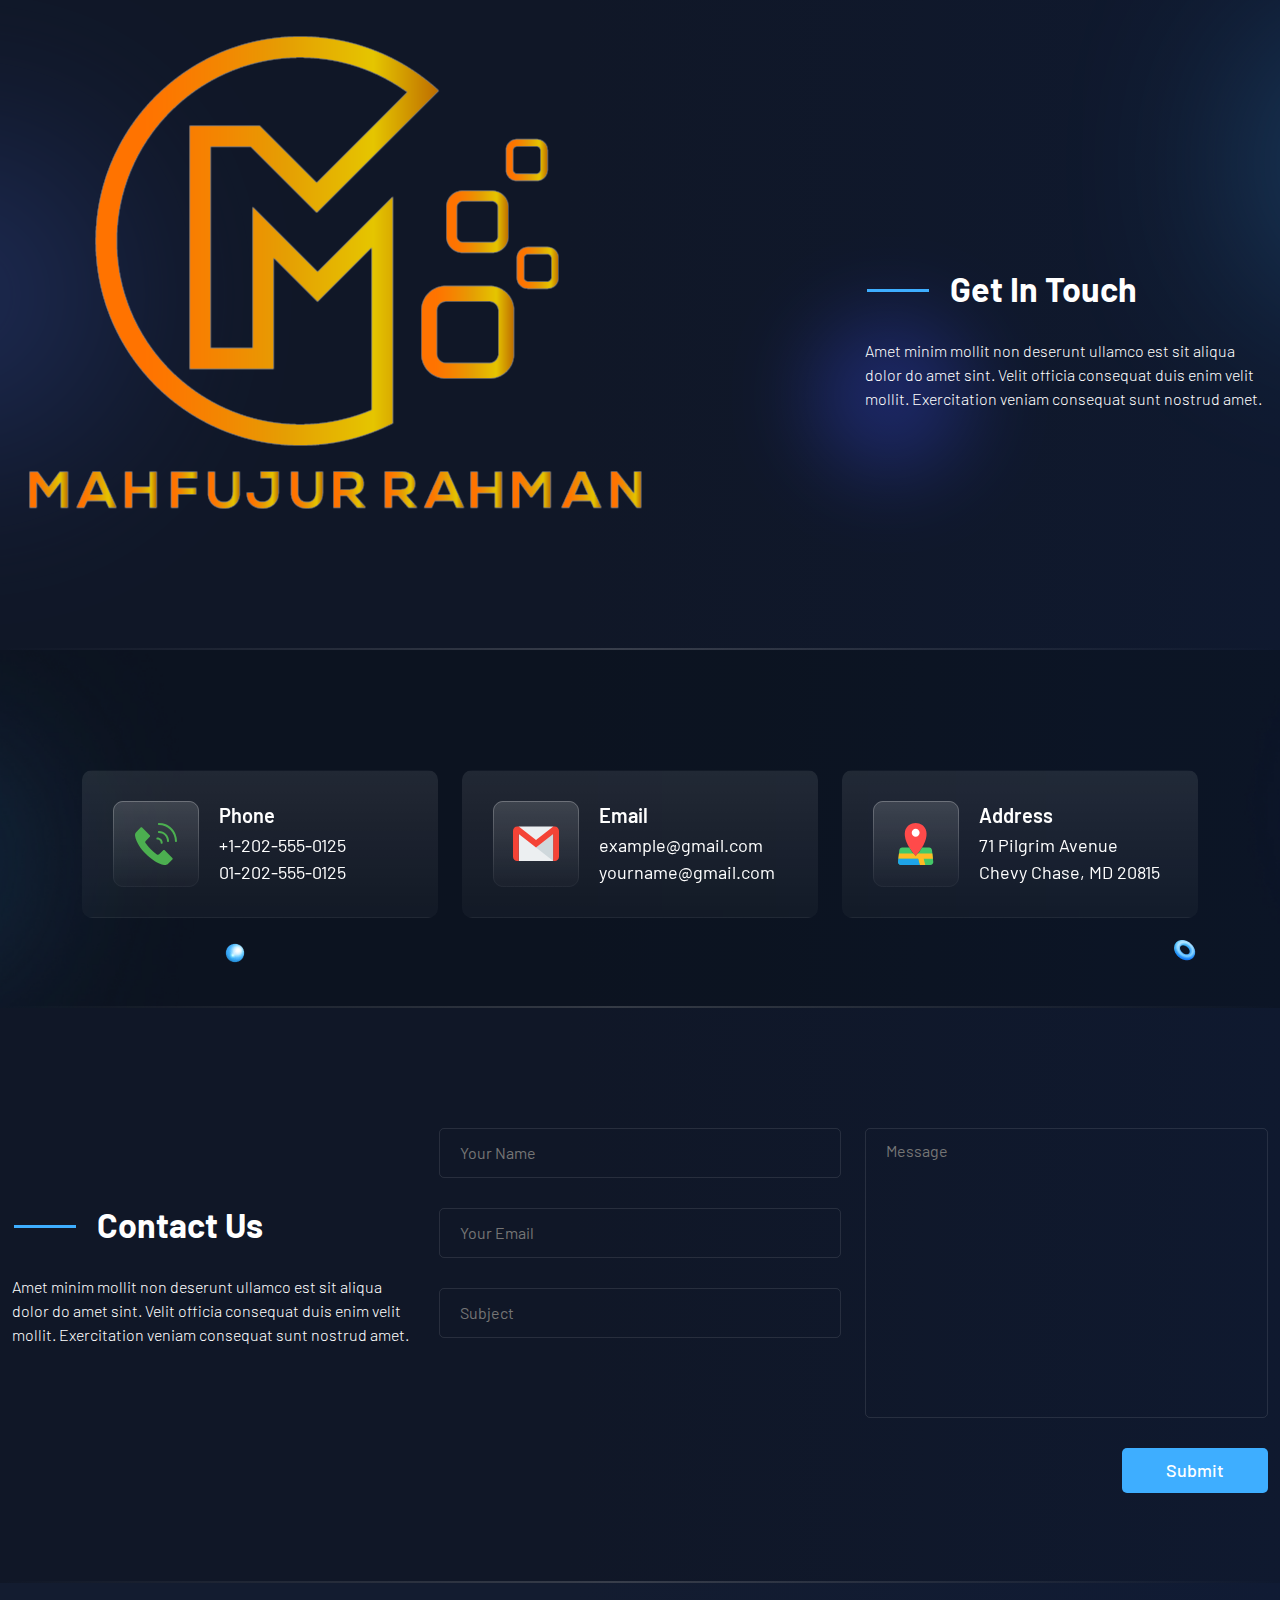
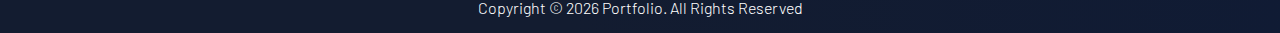
<file: contact.html>
<!DOCTYPE html>
<html lang="en">
  <!-- Begin Head -->
  
<!-- Mirrored from kamleshyadav.com/html/portfolio/html/bootstrap5/new_dark/contact.html by HTTrack Website Copier/3.x [XR&CO'2014], Tue, 02 Jul 2024 15:44:51 GMT -->
<head>
    <!--=== Required meta tags ===-->
    <meta charset="utf-8" />
    <meta name="viewport" content="width=device-width, initial-scale=1, shrink-to-fit=no" />
    <!--=== custom css ===-->
    <link rel="stylesheet" href="assets/css/bootstrap.min.css" />
    <link rel="stylesheet" href="assets/css/swiper-bundle.css" />
    <link rel="shortcut icon" type="image/ico" href="assets/images/favicon.png" />
    <link rel="stylesheet" href="assets/css/style.css" />
    <link rel="stylesheet" href="assets/css/responsive.css" />
    <!--=== custom css ===-->
    <title>Portfolio Responsive HTML Template</title>
  </head>
  <body>
    <div class="cv_main_wrapper">
      <!-- Loader Start -->
      <div class="loader">
        <div class="spinner">
          <img src="assets/images/loader.gif" alt="loader" class="img-fluid">
        </div>
      </div>
      <!-- Loader End -->
      <!-- Bottom To Top Start -->
      <div class="cv_top_icon">
        <a id="button">
          <img src="assets/images/gototop.svg" class="img-fluid">
        </a>
      </div>
      <!-- Bottom To Top End -->
      <!-- Header Section Start -->
      <div class="cv_header_wrapper">
        <div class="cv_container container-fluid">
          <div class="row">
            <div class="col-12">
              <div class="cv_navbar">
                <div class="cv_logo">
                  <a href="index.html">
                    <img src="assets/images/logo.png" class="img-fluid">
                  </a>
                </div>
                <a href="javascript:void(0);" class="cv_toggle_btn">
                  <svg class="ham hamRotate ham7" viewBox="0 0 100 100">
                    <path class="line top" d="m 70,33 h -40 c 0,0 -6,1.368796 -6,8.5 0,7.131204 6,8.5013 6,8.5013 l 20,-0.0013">
                    </path>
                    <path class="line middle" d="m 70,50 h -40">
                    </path>
                    <path class="line bottom" d="m 69.575405,67.073826 h -40 c -5.592752,0 -6.873604,-9.348582 1.371031,-9.348582 8.244634,0 19.053564,21.797129 19.053564,12.274756 l 0,-40">
                    </path>
                  </svg>
                </a>
              </div>
            </div>
          </div>
        </div>
      </div>
      <!-- Navbar Start -->
      <div class="cv_header_menu">
        <div class="container-fluid">
          <div class="row">
            <div class="col-12">
              <div class="cv_menus_wrapper">
                <ul class="cv_menus">
                  <li>
                    <a href="index.html">Home</a>
                  </li>
                  <li>
                    <a href="about.html">About</a>
                  </li>
                  <li>
                    <a href="portfolio.html">My Work</a>
                  </li>
                  <li>
                    <a href="strength.html">Strength</a>
                  </li>
                  <li>
                    <a class="active" href="contact.html">Contact</a>
                  </li>
                </ul>
                <div class="cv_header_social">
                  <h4>Follow Me</h4>
                  <ul>
                    <li>
                      <a href="javascript:void(0);">
                        <img src="assets/images/fb.svg">
                      </a>
                    </li>
                    <li>
                      <a href="javascript:void(0);">
                        <img src="assets/images/in.svg">
                      </a>
                    </li>
                    <li>
                      <a href="javascript:void(0);">
                        <img src="assets/images/tw.svg">
                      </a>
                    </li>
                    <li>
                      <a href="javascript:void(0);">
                        <img src="assets/images/pi.svg">
                      </a>
                    </li>
                  </ul>
                </div>
              </div>
            </div>
          </div>
        </div>
      </div>
      <!-- Navbar Start -->
      <!-- Map Section Start -->
      <div class="cv_map_wrapper">
        <div class="cv_container container-fluid">
          <div class="row align-items-center">
            <div class="col-xl-8">
              <div class="cv_map_content">
                <iframe src="https://www.google.com/maps/embed?pb=!1m18!1m12!1m3!1d3673.5240877215124!2d76.04315457607015!3d22.96774781837043!2m3!1f0!2f0!3f0!3m2!1i1024!2i768!4f13.1!3m3!1m2!1s0x3963172b725b9649%3A0xca9958ddaa36af60!2sPixelNX!5e0!3m2!1sen!2sin!4v1701171479634!5m2!1sen!2sin" allowfullscreen="" loading="lazy" referrerpolicy="no-referrer-when-downgrade"></iframe>
              </div>
            </div>
            <div class="col-xl-4">
              <div class="cv_map_info">
                <div class="cv_map_heading">
                  <h2>Get In Touch</h2>
                  <p>Amet minim mollit non deserunt ullamco est sit aliqua dolor do amet sint. Velit officia consequat duis enim velit mollit. Exercitation veniam consequat sunt nostrud amet.</p>
                </div>
              </div>
            </div>
          </div>
        </div>
      </div>
      <!-- Do Section End -->
      <!-- Address Section Start -->
      <section class="cv_address_wrapper">
        <div class="container">
          <div class="row justify-content-center">
            <div class="col-lg-4 col-md-6">
              <div class="cv_address_box">
                <div class="cv_address_icon">
                  <img src="assets/images/add-1.svg">
                </div>
                <div class="cv_address_text">
                  <h5>Phone</h5>
                  <a href="javascript:void(0);">+1-202-555-0125</a>
                  <a href="javascript:void(0);">01-202-555-0125</a>
                </div>
              </div>
            </div>
            <div class="col-lg-4 col-md-6">
              <div class="cv_address_box">
                <div class="cv_address_icon">
                  <img src="assets/images/add-2.svg">
                </div>
                <div class="cv_address_text">
                  <h5>Email</h5>
                  <a href="javascript:void(0);">example@gmail.com</a>
                  <a href="javascript:void(0);">yourname@gmail.com</a>
                </div>
              </div>
            </div>
            <div class="col-lg-4 col-md-6">
              <div class="cv_address_box">
                <div class="cv_address_icon">
                  <img src="assets/images/add-3.svg">
                </div>
                <div class="cv_address_text">
                  <h5>Address</h5>
                  <a href="javascript:void(0);">71 Pilgrim Avenue Chevy Chase, MD 20815</a>
                </div>
              </div>
            </div>
          </div>
        </div>
      </section>
      <!-- Address Section End -->
      <!-- Form Section Start -->
      <section class="cv_form_wrapper">
        <form class="cv_contact_form">
          <div class="cv_container container-fluid">
            <div class="row align-items-center">
              <div class="col-xl-4">
                <div class="cv_client_heading">
                  <h2>Contact Us</h2>
                  <p>Amet minim mollit non deserunt ullamco est sit aliqua dolor do amet sint. Velit officia consequat duis enim velit mollit. Exercitation veniam consequat sunt nostrud amet.</p>
                </div>
              </div>
              <div class="col-xl-8">
                <div class="row">
                  <div class="col-md-6">
                    <input type="text" name="name" placeholder="Your Name" autocomplete="off">
                    <input type="email" name="email" placeholder="Your Email" autocomplete="off">
                    <input type="text" name="subject" placeholder="Subject" autocomplete="off">
                  </div>
                  <div class="col-md-6">
                    <textarea placeholder="Message"></textarea>
                  </div>
                </div>
              </div>
              <div class="col-12">
                <div class="cv_contact_btn">
                  <a href="javascript:void(0);" class="cv_btn">Submit</a>
                </div>
              </div>
            </div>
          </div>
        </form>
      </section>
      <!-- Form Section End -->
      <!-- Footer Section Start -->
      <div class="cv_footer_wrapper">
        <div class="container">
          <div class="row">
            <div class="col-12">
              <div class="cv_footer_text">
                <p>Copyright © <span id="copyYear"></span> Portfolio. All Rights Reserved</p>
              </div>
            </div>
          </div>
        </div>
      </div>
      <!-- Footer Section End -->
    </div>
    <!--=== Optional JavaScript ===-->
    <script src="assets/js/jquery.min.js"></script>
    <script src="assets/js/bootstrap.min.js"></script>
    <script src="assets/js/swiper-bundle.min.js"></script>
    <script src="assets/js/SmoothScroll.min.js"></script>
    <script src="assets/js/isotope.pkgd.min.js"></script>
    <script src="assets/js/jquery.appear.js"></script>
    <script src="assets/js/jquery.countTo.js"></script>
    <script src="assets/js/ityped.min.js"></script>
    <script src="assets/js/custom.js"></script>
    <!--=== Optional JavaScript ===-->
  </body>

<!-- Mirrored from kamleshyadav.com/html/portfolio/html/bootstrap5/new_dark/contact.html by HTTrack Website Copier/3.x [XR&CO'2014], Tue, 02 Jul 2024 15:44:51 GMT -->
</html>
</file>
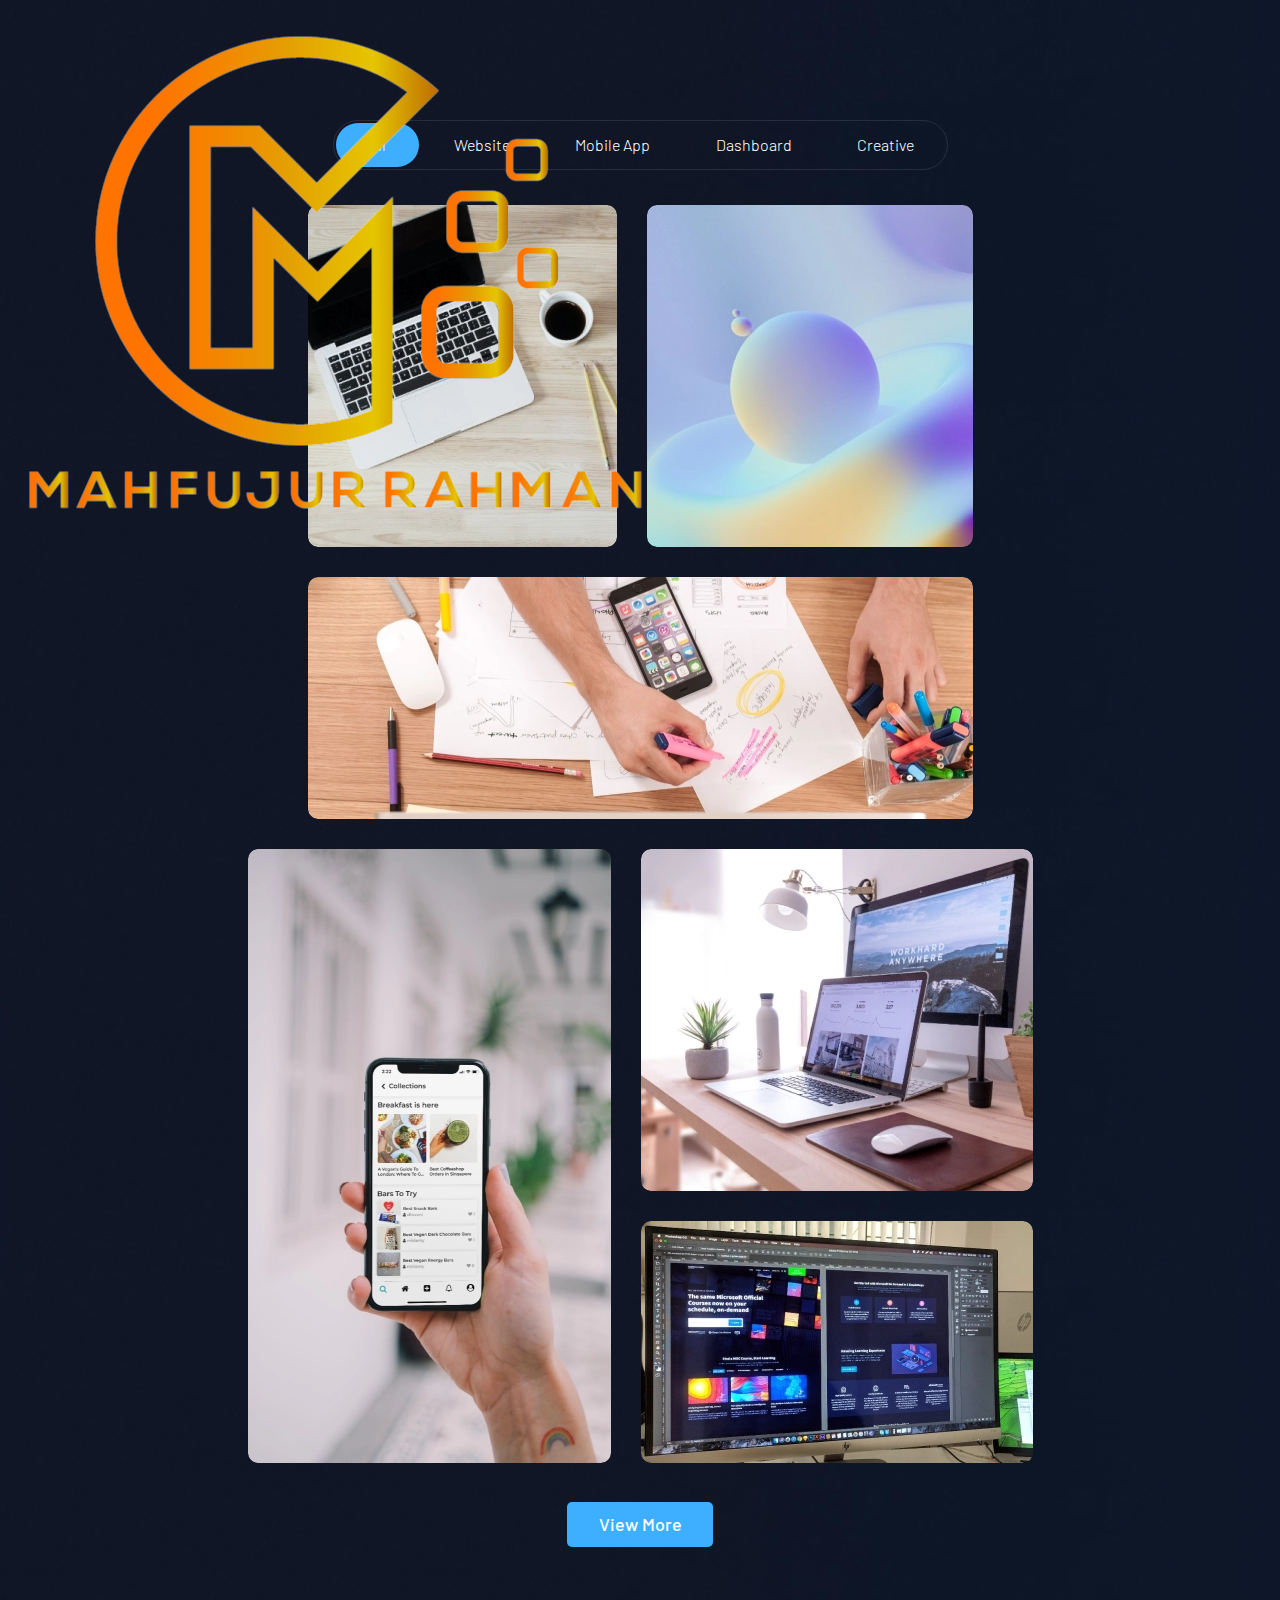
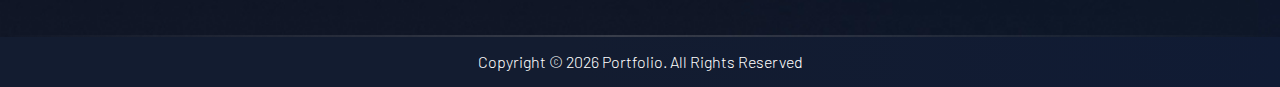
<file: portfolio.html>
<!DOCTYPE html>
<html lang="en">
  <!-- Begin Head -->
  
<!-- Mirrored from kamleshyadav.com/html/portfolio/html/bootstrap5/new_dark/portfolio.html by HTTrack Website Copier/3.x [XR&CO'2014], Tue, 02 Jul 2024 15:44:42 GMT -->
<head>
    <!--=== Required meta tags ===-->
    <meta charset="utf-8" />
    <meta name="viewport" content="width=device-width, initial-scale=1, shrink-to-fit=no" />
    <!--=== custom css ===-->
    <link rel="stylesheet" href="assets/css/bootstrap.min.css" />
    <link rel="stylesheet" href="assets/css/swiper-bundle.css" />
    <link rel="shortcut icon" type="image/ico" href="assets/images/favicon.png" />
    <link rel="stylesheet" href="assets/css/style.css" />
    <link rel="stylesheet" href="assets/css/responsive.css" />
    <!--=== custom css ===-->
    <title>Portfolio Responsive HTML Template</title>
  </head>
  <body>
    <div class="cv_main_wrapper">
      <!-- Loader Start -->
      <div class="loader">
        <div class="spinner">
          <img src="assets/images/loader.gif" alt="loader" class="img-fluid">
        </div>
      </div>
      <!-- Loader End -->
      <!-- Bottom To Top Start -->
      <div class="cv_top_icon">
        <a id="button">
          <img src="assets/images/gototop.svg" class="img-fluid">
        </a>
      </div>
      <!-- Bottom To Top End -->
      <!-- Header Section Start -->
      <div class="cv_header_wrapper">
        <div class="cv_container container-fluid">
          <div class="row">
            <div class="col-12">
              <div class="cv_navbar">
                <div class="cv_logo">
                  <a href="index.html">
                    <img src="assets/images/logo.png" class="img-fluid">
                  </a>
                </div>
                <a href="javascript:void(0);" class="cv_toggle_btn">
                  <svg class="ham hamRotate ham7" viewBox="0 0 100 100">
                    <path class="line top" d="m 70,33 h -40 c 0,0 -6,1.368796 -6,8.5 0,7.131204 6,8.5013 6,8.5013 l 20,-0.0013">
                    </path>
                    <path class="line middle" d="m 70,50 h -40">
                    </path>
                    <path class="line bottom" d="m 69.575405,67.073826 h -40 c -5.592752,0 -6.873604,-9.348582 1.371031,-9.348582 8.244634,0 19.053564,21.797129 19.053564,12.274756 l 0,-40">
                    </path>
                  </svg>
                </a>
              </div>
            </div>
          </div>
        </div>
      </div>
      <!-- Navbar Start -->
      <div class="cv_header_menu">
        <div class="container-fluid">
          <div class="row">
            <div class="col-12">
              <div class="cv_menus_wrapper">
                <ul class="cv_menus">
                  <li>
                    <a href="index.html">Home</a>
                  </li>
                  <li>
                    <a href="about.html">About</a>
                  </li>
                  <li>
                    <a class="active" href="portfolio.html">My Work</a>
                  </li>
                  <li>
                    <a href="strength.html">Strength</a>
                  </li>
                  <li>
                    <a href="contact.html">Contact</a>
                  </li>
                </ul>
                <div class="cv_header_social">
                  <h4>Follow Me</h4>
                  <ul>
                    <li>
                      <a href="javascript:void(0);">
                        <img src="assets/images/fb.svg">
                      </a>
                    </li>
                    <li>
                      <a href="javascript:void(0);">
                        <img src="assets/images/in.svg">
                      </a>
                    </li>
                    <li>
                      <a href="javascript:void(0);">
                        <img src="assets/images/tw.svg">
                      </a>
                    </li>
                    <li>
                      <a href="javascript:void(0);">
                        <img src="assets/images/pi.svg">
                      </a>
                    </li>
                  </ul>
                </div>
              </div>
            </div>
          </div>
        </div>
      </div>
      <!-- Navbar Start -->
      <!-- Portfolio Section Start -->
      <div class="cv_portfolio_wrapper">
        <div class="cv_container container-fluid">
          <div class="row">
            <div class="col-12">
              <ul class="cv_port_tab">
                <li>
                  <a class="active" data-rel="tab-1" href="javascript:void(0)">All</a>
                </li>
                <li>
                  <a class="" data-rel="tab-2" href="javascript:void(0)">Website</a>
                </li>
                <li>
                  <a class="" data-rel="tab-3" href="javascript:void(0)">Mobile App</a>
                </li>
                <li>
                  <a class="" data-rel="tab-4" href="javascript:void(0)">Dashboard</a>
                </li>
                <li>
                  <a class="" data-rel="tab-5" href="javascript:void(0)">Creative</a>
                </li>
              </ul>
              <!-- All Tab -->
              <div class="cv_tab_pane " id="tab-1" style="display:block;">
                <div class="cv_gallery_wrapper">
                  <div class="cv_gallery_item item-1">
                    <div class="cv_gallery_small">
                      <div class="cv_gallery_img img-1">
                        <img src="assets/images/port-1.webp" class="img-fluid">
                        <span class="cv_gallery_hover">
                          <p>Website</p>
                          <h4>Creative Website</h4>
                        </span>
                      </div>
                      <div class="cv_gallery_img img-2">
                        <img src="assets/images/port-2.webp" class="img-fluid">
                        <span class="cv_gallery_hover">
                          <p>Website</p>
                          <h4>Creative Website</h4>
                        </span>
                      </div>
                    </div>
                    <div class="cv_gallery_img img-3">
                      <img src="assets/images/port-5.webp" class="img-fluid">
                      <span class="cv_gallery_hover">
                        <p>Website</p>
                        <h4>Creative Website</h4>
                      </span>
                    </div>
                  </div>
                  <div class="cv_gallery_item item-2">
                    <div class="cv_gallery_img img-4">
                      <img src="assets/images/port-3.webp" class="img-fluid">
                      <span class="cv_gallery_hover">
                        <p>Website</p>
                        <h4>Creative Website</h4>
                      </span>
                    </div>
                    <div class="cv_gallery_small">
                      <div class="cv_gallery_img img-5">
                        <img src="assets/images/port-4.webp" class="img-fluid">
                        <span class="cv_gallery_hover">
                          <p>Website</p>
                          <h4>Creative Website</h4>
                        </span>
                      </div>
                      <div class="cv_gallery_img img-6">
                        <img src="assets/images/port-6.webp" class="img-fluid">
                        <span class="cv_gallery_hover">
                          <p>Website</p>
                          <h4>Creative Website</h4>
                        </span>
                      </div>
                    </div>
                  </div>
                </div>
              </div>
              <!-- Website Tab -->
              <div class="cv_tab_pane" id="tab-2">
                <div class="cv_gallery_wrapper">
                  <div class="cv_gallery_item item-1">
                    <div class="cv_gallery_small">
                      <div class="cv_gallery_img img-1">
                        <img src="assets/images/port-1.webp" class="img-fluid">
                        <span class="cv_gallery_hover">
                          <p>Website</p>
                          <h4>Creative Website</h4>
                        </span>
                      </div>
                      <div class="cv_gallery_img img-2">
                        <img src="assets/images/port-2.webp" class="img-fluid">
                        <span class="cv_gallery_hover">
                          <p>Website</p>
                          <h4>Creative Website</h4>
                        </span>
                      </div>
                    </div>
                    <div class="cv_gallery_img img-3">
                      <img src="assets/images/port-5.webp" class="img-fluid">
                      <span class="cv_gallery_hover">
                        <p>Website</p>
                        <h4>Creative Website</h4>
                      </span>
                    </div>
                  </div>
                  <div class="cv_gallery_item item-2">
                    <div class="cv_gallery_img img-4">
                      <img src="assets/images/port-3.webp" class="img-fluid">
                      <span class="cv_gallery_hover">
                        <p>Website</p>
                        <h4>Creative Website</h4>
                      </span>
                    </div>
                    <div class="cv_gallery_small">
                      <div class="cv_gallery_img img-5">
                        <img src="assets/images/port-4.webp" class="img-fluid">
                        <span class="cv_gallery_hover">
                          <p>Website</p>
                          <h4>Creative Website</h4>
                        </span>
                      </div>
                      <div class="cv_gallery_img img-6">
                        <img src="assets/images/port-6.webp" class="img-fluid">
                        <span class="cv_gallery_hover">
                          <p>Website</p>
                          <h4>Creative Website</h4>
                        </span>
                      </div>
                    </div>
                  </div>
                </div>
              </div>
              <!-- Mobile Tab -->
              <div class="cv_tab_pane" id="tab-3">
                <div class="cv_gallery_wrapper">
                  <div class="cv_gallery_item item-1">
                    <div class="cv_gallery_small">
                      <div class="cv_gallery_img img-1">
                        <img src="assets/images/port-1.webp" class="img-fluid">
                        <span class="cv_gallery_hover">
                          <p>Website</p>
                          <h4>Creative Website</h4>
                        </span>
                      </div>
                      <div class="cv_gallery_img img-2">
                        <img src="assets/images/port-2.webp" class="img-fluid">
                        <span class="cv_gallery_hover">
                          <p>Website</p>
                          <h4>Creative Website</h4>
                        </span>
                      </div>
                    </div>
                    <div class="cv_gallery_img img-3">
                      <img src="assets/images/port-5.webp" class="img-fluid">
                      <span class="cv_gallery_hover">
                        <p>Website</p>
                        <h4>Creative Website</h4>
                      </span>
                    </div>
                  </div>
                  <div class="cv_gallery_item item-2">
                    <div class="cv_gallery_img img-4">
                      <img src="assets/images/port-3.webp" class="img-fluid">
                      <span class="cv_gallery_hover">
                        <p>Website</p>
                        <h4>Creative Website</h4>
                      </span>
                    </div>
                    <div class="cv_gallery_small">
                      <div class="cv_gallery_img img-5">
                        <img src="assets/images/port-4.webp" class="img-fluid">
                        <span class="cv_gallery_hover">
                          <p>Website</p>
                          <h4>Creative Website</h4>
                        </span>
                      </div>
                      <div class="cv_gallery_img img-6">
                        <img src="assets/images/port-6.webp" class="img-fluid">
                        <span class="cv_gallery_hover">
                          <p>Website</p>
                          <h4>Creative Website</h4>
                        </span>
                      </div>
                    </div>
                  </div>
                </div>
              </div>
              <!-- Dashboard Tab -->
              <div class="cv_tab_pane" id="tab-4">
                <div class="cv_gallery_wrapper">
                  <div class="cv_gallery_item item-1">
                    <div class="cv_gallery_small">
                      <div class="cv_gallery_img img-1">
                        <img src="assets/images/port-1.webp" class="img-fluid">
                        <span class="cv_gallery_hover">
                          <p>Website</p>
                          <h4>Creative Website</h4>
                        </span>
                      </div>
                      <div class="cv_gallery_img img-2">
                        <img src="assets/images/port-2.webp" class="img-fluid">
                        <span class="cv_gallery_hover">
                          <p>Website</p>
                          <h4>Creative Website</h4>
                        </span>
                      </div>
                    </div>
                    <div class="cv_gallery_img img-3">
                      <img src="assets/images/port-5.webp" class="img-fluid">
                      <span class="cv_gallery_hover">
                        <p>Website</p>
                        <h4>Creative Website</h4>
                      </span>
                    </div>
                  </div>
                  <div class="cv_gallery_item item-2">
                    <div class="cv_gallery_img img-4">
                      <img src="assets/images/port-3.webp" class="img-fluid">
                      <span class="cv_gallery_hover">
                        <p>Website</p>
                        <h4>Creative Website</h4>
                      </span>
                    </div>
                    <div class="cv_gallery_small">
                      <div class="cv_gallery_img img-5">
                        <img src="assets/images/port-4.webp" class="img-fluid">
                        <span class="cv_gallery_hover">
                          <p>Website</p>
                          <h4>Creative Website</h4>
                        </span>
                      </div>
                      <div class="cv_gallery_img img-6">
                        <img src="assets/images/port-6.webp" class="img-fluid">
                        <span class="cv_gallery_hover">
                          <p>Website</p>
                          <h4>Creative Website</h4>
                        </span>
                      </div>
                    </div>
                  </div>
                </div>
              </div>
              <!-- Creative Tab -->
              <div class="cv_tab_pane" id="tab-5">
                <div class="cv_gallery_wrapper">
                  <div class="cv_gallery_item item-1">
                    <div class="cv_gallery_small">
                      <div class="cv_gallery_img img-1">
                        <img src="assets/images/port-1.webp" class="img-fluid">
                        <span class="cv_gallery_hover">
                          <p>Website</p>
                          <h4>Creative Website</h4>
                        </span>
                      </div>
                      <div class="cv_gallery_img img-2">
                        <img src="assets/images/port-2.webp" class="img-fluid">
                        <span class="cv_gallery_hover">
                          <p>Website</p>
                          <h4>Creative Website</h4>
                        </span>
                      </div>
                    </div>
                    <div class="cv_gallery_img img-3">
                      <img src="assets/images/port-5.webp" class="img-fluid">
                      <span class="cv_gallery_hover">
                        <p>Website</p>
                        <h4>Creative Website</h4>
                      </span>
                    </div>
                  </div>
                  <div class="cv_gallery_item item-2">
                    <div class="cv_gallery_img img-4">
                      <img src="assets/images/port-3.webp" class="img-fluid">
                      <span class="cv_gallery_hover">
                        <p>Website</p>
                        <h4>Creative Website</h4>
                      </span>
                    </div>
                    <div class="cv_gallery_small">
                      <div class="cv_gallery_img img-5">
                        <img src="assets/images/port-4.webp" class="img-fluid">
                        <span class="cv_gallery_hover">
                          <p>Website</p>
                          <h4>Creative Website</h4>
                        </span>
                      </div>
                      <div class="cv_gallery_img img-6">
                        <img src="assets/images/port-6.webp" class="img-fluid">
                        <span class="cv_gallery_hover">
                          <p>Website</p>
                          <h4>Creative Website</h4>
                        </span>
                      </div>
                    </div>
                  </div>
                </div>
              </div>
            </div>
            <div class="col-12">
              <div class="cv_bottom_btn">
                <a href="javascript:void(0)" class="cv_btn">View More</a>
              </div>
            </div>
          </div>
        </div>
      </div>
      <!-- Portfolio Section End -->
      <!-- Footer Section Start -->
      <div class="cv_footer_wrapper">
        <div class="container">
          <div class="row">
            <div class="col-12">
              <div class="cv_footer_text">
                <p>Copyright © <span id="copyYear"></span> Portfolio. All Rights Reserved</p>
              </div>
            </div>
          </div>
        </div>
      </div>
      <!-- Footer Section End -->
    </div>
    <!--=== Optional JavaScript ===-->
    <script src="assets/js/jquery.min.js"></script>
    <script src="assets/js/bootstrap.min.js"></script>
    <script src="assets/js/swiper-bundle.min.js"></script>
    <script src="assets/js/SmoothScroll.min.js"></script>
    <script src="assets/js/isotope.pkgd.min.js"></script>
    <script src="assets/js/jquery.appear.js"></script>
    <script src="assets/js/jquery.countTo.js"></script>
    <script src="assets/js/ityped.min.js"></script>
    <script src="assets/js/custom.js"></script>
    <!--=== Optional JavaScript ===-->
  </body>

<!-- Mirrored from kamleshyadav.com/html/portfolio/html/bootstrap5/new_dark/portfolio.html by HTTrack Website Copier/3.x [XR&CO'2014], Tue, 02 Jul 2024 15:44:43 GMT -->
</html>
</file>
<file: assets/css/style.css>
@import url('https://fonts.googleapis.com/css2?family=Barlow:wght@300;400;500;600;700;800;900&amp;display=swap');


:root {
    --cv-primary-color:#3EAEFF;
    --cv-secoundry-color: #D252FF;
    --cv-white-color: #ffffff;
    --cv-black-color: #000707;
    --cv-transition: all 0.3s;
    --cv-box-shadow: 0 0 20px 0 rgba(62, 28, 131, 0.1);
}

html {
  scroll-behavior: smooth;
}

*,*:before,*:after{
    box-sizing: border-box;
    -webkit-box-sizing: border-box;
    -moz-box-sizing: border-box;
}

body {
    margin: 0;
    padding: 0;
    box-sizing: border-box;
    -webkit-font-smoothing: antialiased;
    font-family: 'Barlow', sans-serif;
    font-size: 16px;
    font-weight: 300;
    color: var(--cv-white-color);
    position: relative;

}

*::-webkit-scrollbar-track
{
    -webkit-box-shadow: inset 0 0 6px rgba(0,0,0,0.3);
    background-color: #F5F5F5;
    border-radius: 10px;
}

*::-webkit-scrollbar
{
    width: 4px;
    background-color: #F5F5F5;
}

*::-webkit-scrollbar-thumb
{
    border-radius: 1rem;
    background: var(--cv-primary-color);
    min-height: 150px;
}

a, a:hover, a:focus, button, button:hover, button:focus{
	text-decoration: none;
	-webkit-transition: var(--cv-transition);
    -moz-transition: var(--cv-transition);
    -ms-transition: var(--cv-transition);
    -o-transition: var(--cv-transition);
    transition: var(--cv-transition);
}
h1, h2, h3, h4, h5, h6{
	-webkit-transition: var(--cv-transition);
    -moz-transition: var(--cv-transition);
    -ms-transition: var(--cv-transition);
    -o-transition: var(--cv-transition);
    transition: var(--cv-transition);
	margin:0;
	padding:0;
	word-break: break-word;
    text-transform: capitalize;
}

h2{
    font-size: 34px;
    font-weight: 700;
}

h3{
    font-size: 26px;
    font-weight: 600;
}

h4{
    font-size: 24px;
    font-weight: 500;
}

h5{
    font-size: 20px;
    font-weight: 600;
}

input, textarea, select, button, label, svg, svg path, svg rect, svg polygon, img, a, :after, :before, :hover, :focus{
	outline: none !important;
	box-shadow:none;
    border: none;
}

input::-webkit-outer-spin-button,
input::-webkit-inner-spin-button {
  -webkit-appearance: none;
  margin: 0;
}

input[type=number] {
  -moz-appearance: textfield;
    appearance: textfield;
}

ul{
	padding:0;
	margin:0;
	list-style-type: none;
}
p {
  margin: 0px;
  word-break: break-word;
}

.cv_main_wrapper {
    width: 100%;
    height: 100%;
    position: relative;
    background-image: linear-gradient(90deg, #131c30 6%, #101b34 100%);
    background-image: linear-gradient(90deg, #101727 44.35%, #0F192F 100.68%);
    background-repeat: no-repeat;
    background-size: cover;
}

section{
    /* padding: 90px 0; */
    padding: 120px 0 90px;
}

.row{
    row-gap: 24px;
}

.cv_bottom_btn a{
    margin: 15px auto 0;
}


/********************************************************
    Go to Top Style
 *******************************************************/

.cv_top_icon a {
    display: flex;
    background-color: var(--cv-primary-color);
    width: 60px;
    height: 60px;
    justify-content: center;
    align-items: center;
    border-radius: 50px;
    position: fixed;
    bottom: 20px;
    right: 20px;
    transition: var(--cv-transition)  opacity 0;
    visibility: hidden;
    z-index: 1000;
    cursor: pointer;
    animation: border-transform 4s linear infinite alternate forwards;
}

@keyframes border-transform {
  0%{
    border-radius: 63% 37% 54% 46%/55% 48% 52% 45%;
    transform: translateY(0px);
  }
  14% {
    border-radius: 40% 60% 54% 46%/49% 60% 40% 51%;
  }
  28% {
    border-radius: 54% 46% 38% 62%/49% 70% 30% 51%;
  }
  42% {
    border-radius: 61% 39% 55% 45%/61% 38% 62% 39%;
  }
  56% {
    border-radius: 61% 39% 67% 33%/70% 50% 50% 30%;
  }
  70% {
    border-radius: 50% 50% 34% 66%/56% 68% 32% 44%;
  }
  84% {
    border-radius: 46% 54% 50% 50%/35% 61% 39% 65%;
  }
  100% {
    border-radius: 63% 37% 54% 46%/55% 48% 52% 45%;
    transform: translateY(-20px);
  }
}

.cv_top_icon a:active {
  background-color: var(--cv-black-color);
}
.cv_top_icon a.show {
  opacity: 1;
  visibility: visible;
}

/********************************************************
    Loader Style
 *******************************************************/
.loader {
    position: fixed;
    top: 0;
    left: 0;
    bottom: 0;
    right: 0;
    margin: auto;
    z-index: 999999;
    display: flex;
    justify-content: center;
    align-items: center;
    background-color: #010101;
}

.loader img {
	width: 100%;
}

/********************************************************
    Button Style
 *******************************************************/

.cv_btn {
    position: relative;
    background-color: var(--cv-primary-color);
    color: var(--cv-white-color);
    font-size: 18px;
    font-weight: 500;
    padding: 0 10px;
    min-height: 45px;
    min-width: 146px;
    width: fit-content;
    display: flex;
    justify-content: center;
    align-items: center;
    border-radius: 5px;
    border: 1px solid transparent;
}

.cv_btn:hover {
    color: var(--cv-primary-color);
    background-color: transparent;
    letter-spacing: .5px;
    border: 1px solid var(--cv-primary-color);
}

/********************************************************
    Header Section Style
 *******************************************************/

.cv_header_wrapper {
    position: fixed;
    top: 0;
    left: 0;
    width: 100%;
    padding: 10px 0;
    z-index: 101;
}

.cv_navbar {
    display: flex;
    align-items: center;
    justify-content: space-between;
}

/* Header */
header {
    -webkit-transition: all 0.3s ease-in-out;
    transition: all 0.3s ease-in-out;
    padding: 30px 0;
    position: fixed;
    top: 0;
    right: 0;
    left: 0;
    z-index: 20;

  }
  header .bix-navbar {
    -webkit-transition: all 0.3s ease-in-out;
    transition: all 0.3s ease-in-out;
    padding: 15px;
    background-color: rgba(247, 245, 251, -0.85);
    border: 1px solid #00ffe5;
    /* border: 1px solid #241111; */
    border-radius: 30px;
    backdrop-filter: blur(3px);
  }


  header .bix-navbar .navbar-brand {
    padding: 0;
  }

  .bix-fixed {
    -webkit-transition: all 0.3s ease-in-out;
    transition: all 0.3s ease-in-out;
    padding: 5px 0;
    position: fixed;
    z-index: 40;
  }
  .bix-fixed .bix-navbar {
    -webkit-transition: all 0.3s ease-in-out;
    transition: all 0.3s ease-in-out;
    padding: 10px 15px;
    background-color: #f7f5fb;
    background-color: rgba(247, 245, 251, -0.15);
    border: 1px solid #111a24;
    border-radius: 25px;
    --backdrop-filter: blur(5px);
    -webkit-backdrop-filter: blur(5px);
            backdrop-filter: blur(5px);
  }
  .bix-fixed .bix-navbar .navbar-brand {
    padding: 0;
  }

  .navbar {
    padding: 0;
    position: relative;
    z-index: 3;
    display: -webkit-box;
    display: -ms-flexbox;
    display: flex;
    -webkit-box-align: center;
        -ms-flex-align: center;
            align-items: center;
    -webkit-box-pack: justify;
        -ms-flex-pack: justify;
            justify-content: space-between;
  }

  .bix-logo {
    width: 60px;
    display: -webkit-box;
    display: -ms-flexbox;
    display: flex;
  }

  .dark-logo {
    display: none;
  }

  .bix-main-menu {
    display: -webkit-box;
    display: -ms-flexbox;
    display: flex;
    position: relative;
    -webkit-box-pack: end;
        -ms-flex-pack: end;
            justify-content: flex-end;
  }
  .bix-main-menu ul {
    margin: 0 15px 0 0;
    padding-left: 0;
    display: -webkit-box;
    display: -ms-flexbox;
    display: flex;
    -ms-flex-wrap: wrap;
        flex-wrap: wrap;
    list-style: none;
  }
  .bix-main-menu ul li {
    -webkit-transition: all 0.3s ease-in-out;
    transition: all 0.3s ease-in-out;
    margin-left: 30px;
  }
  .bix-main-menu ul li a {
    -webkit-transition: all 0.3s ease-in-out;
    transition: all 0.3s ease-in-out;
    padding: 0 !important;
    font-size: 15px;
    font-weight: 500;
    line-height: 40px;
    text-decoration: none;
    text-transform: capitalize;
    color: #ffffff;
    display: -webkit-box;
    display: -ms-flexbox;
    display: flex;
    -webkit-box-align: center;
        -ms-flex-align: center;
            align-items: center;
    position: relative;
  }
  .bix-main-menu ul li a i {
    -webkit-transition: all 0.3s ease-in-out;
    transition: all 0.3s ease-in-out;
    margin-right: 5px;
    font-size: 24px;
    color: #1b1c20;
    display: -webkit-box;
    display: -ms-flexbox;
    display: flex;
  }
  .bix-main-menu ul li .active {
    color: #3eaeff;
    font-size: larger;
    font: bold;
  }
  .bix-main-menu ul li:hover > a {
    color: #3eaeff;
  }
  .bix-main-menu ul li:hover > a:after {
    color: #3eaeff;
  }
  .bix-main-menu ul li .mega-menu {
    -webkit-transition: all 0.3s ease-in-out;
    transition: all 0.3s ease-in-out;
    width: 100%;
    margin-top: 15px;
    padding: 0 0 0 30px !important;
    position: absolute;
    background: #fff;
    opacity: 0;
    visibility: hidden;
    left: 0;
    z-index: 15;
    border-radius: 10px;
    -webkit-box-shadow: #f7faff;
            box-shadow: #f7faff;
    border: 1px solid #eae8ef;
    overflow: hidden;
  }
  .bix-main-menu ul li .mega-menu li ul {
    padding: 15px 0;
  }
  .bix-main-menu ul li .mega-menu li .mega-block {
    width: calc(25% - 30px);
    margin-right: 30px;
  }
  .bix-main-menu ul li .mega-menu li .mega-block li.menu_title a {
    margin-bottom: 10px;
    padding-bottom: 5px;
    color: #f41a4a;
    font-size: 15px;
    font-weight: 500;
    display: block;
    border-bottom: 1px solid #eae8ef;
    height: auto;
  }
  .bix-main-menu ul li .mega-menu li .mega-block li.menu_title a:hover {
    color: #f41a4a;
  }
  .bix-main-menu ul li .mega-menu li .mega-block li {
    border: 0 !important;
  }
  .bix-main-menu ul li .mega-menu li .mega-block li a {
    border: 0;
    height: auto;
    padding: 5px 0;
    display: block;
    font-size: 13px;
    line-height: 30px;
    font-weight: 400;
    text-transform: capitalize;
    color: #777;
  }
  .bix-main-menu ul li .mega-menu li .mega-block li a:hover {
    color: #f41a4a;
  }
  .bix-main-menu ul li.dropdown {
    position: relative;
  }
  .bix-main-menu ul li.dropdown ul.sub-menu {
    -webkit-transition: all 0.3s ease-in-out;
    transition: all 0.3s ease-in-out;
    min-width: 170px;
    margin: 15px 0 0 0;
    padding: 15px 20px;
    position: absolute;
    z-index: 16;
    text-align: left;
    opacity: 0;
    visibility: hidden;
    left: 0;
    border-radius: 5px;
    right: auto !important;
    background: #fff;
    -webkit-box-shadow: 2px 2px 15px 0 rgba(0, 0, 0, 0.09);
            box-shadow: 2px 2px 15px 0 rgba(0, 0, 0, 0.09);
    display: block;
  }
  .bix-main-menu ul li.dropdown ul.sub-menu li {
    padding: 5px 0;
  }
  .bix-main-menu ul li.dropdown ul {
    padding-top: 5px;
    padding-bottom: 5px;
  }
  .bix-main-menu ul li.dropdown ul li.active a {
    color: #f41a4a;
  }
  .bix-main-menu ul li.dropdown ul li.active a i {
    color: #f41a4a;
  }
  .bix-main-menu ul li.dropdown ul li {
    padding: 0;
    margin: 0;
    display: block;
  }
  .bix-main-menu ul li.dropdown ul li:hover > a {
    color: #f41a4a;
  }
  .bix-main-menu ul li.dropdown ul li:hover > a i {
    color: #f41a4a;
  }
  .bix-main-menu ul li.dropdown ul li a {
    -webkit-transition: all 0.3s ease-in-out;
    transition: all 0.3s ease-in-out;
    padding: 10px 5px;
    display: block;
    line-height: 20px;
    font-weight: 500;
    font-size: 14px;
    color: #777;
    text-transform: capitalize;
    display: -webkit-box;
    display: -ms-flexbox;
    display: flex;
    -webkit-box-pack: justify;
        -ms-flex-pack: justify;
            justify-content: space-between;
    -webkit-box-align: center;
        -ms-flex-align: center;
            align-items: center;
  }
  .bix-main-menu ul li.dropdown ul li a:hover {
    color: #f41a4a;
  }
  .bix-main-menu ul li.dropdown ul li a:hover i {
    color: #f41a4a;
  }
  .bix-main-menu ul li.dropdown ul li a i {
    -webkit-transition: all 0.3s ease-in-out;
    transition: all 0.3s ease-in-out;
    color: #777;
    position: absolute;
    right: 2px;
  }
  .bix-main-menu ul li.dropdown ul li:first-child {
    border-top: none;
  }
  .bix-main-menu ul li.dropdown li.position-static {
    position: relative !important;
  }
  .bix-main-menu ul li.dropdown li.position-static:hover .sub-menu.sub-menu-child {
    margin: -5px 0 0 0;
    opacity: 1;
    visibility: visible;
  }
  .bix-main-menu ul li.dropdown ul.sub-menu.sub-menu-child {
    -webkit-transition: all 0.3s ease-in-out;
    transition: all 0.3s ease-in-out;
    margin: 30px 0 0 0;
    left: 100% !important;
    opacity: 0;
    visibility: hidden;
    top: 0;
  }
  .bix-main-menu ul li.dropdown:hover .sub-menu {
    margin-top: 0;
    opacity: 1;
    visibility: visible;
  }
  .bix-main-menu ul li.dropdown:hover .mega-menu {
    margin-top: 0;
    opacity: 1;
    visibility: visible;
  }
  .bix-main-menu ul li.active > a {
    color: #f41a4a;
  }
  .bix-main-menu > ul > li:hover > a:before {
    background: #f41a4a;
    width: 100%;
  }
  .bix-main-menu > ul > li:hover > a i {
    color: #f41a4a;
  }
  .bix-main-menu > ul > li.active > a:before {
    width: 100%;
    background: #f41a4a;
  }

  .navbar-toggler {
    width: 40px;
    height: 40px;
    display: -webkit-box;
    display: -ms-flexbox;
    display: flex;
    -webkit-box-align: center;
        -ms-flex-align: center;
            align-items: center;
    -webkit-box-pack: center;
        -ms-flex-pack: center;
            justify-content: center;
    border-radius: 50%;
    color: #111a24;
    border-color: #111a24;
  }
  .navbar-toggler:focus {
    -webkit-box-shadow: none;
            box-shadow: none;
  }

  .bix-sidebar-overlay {
    display: none;
    width: 100%;
    height: 100vh;
    position: fixed;
    top: 0;
    left: 0;
    background-color: rgba(0, 0, 0, 0.8);
    z-index: 42;
    cursor: pointer;
  }

  .bix-mobile-menu {
    -webkit-transition: all 0.3s ease-in-out;
    transition: all 0.3s ease-in-out;
    width: 300px;
    height: 100%;
    padding: 15px 20px 20px 20px;
    position: fixed;
    top: 0;
    right: auto;
    left: 0;
    background-color: #fff;
    -webkit-transform: translateX(-100%);
            transform: translateX(-100%);
    display: -webkit-box;
    display: -ms-flexbox;
    display: flex;
    -webkit-box-orient: vertical;
    -webkit-box-direction: normal;
        -ms-flex-direction: column;
            flex-direction: column;
    z-index: 43;
    overflow: auto;
  }
  .bix-mobile-menu .bix-menu-inner .bix-menu-content ul {
    margin: 0;
    padding: 0;
  }
  .bix-mobile-menu .bix-menu-inner .bix-menu-content ul li {
    position: relative;
    list-style-type: none;
  }
  .bix-mobile-menu .bix-menu-inner .bix-menu-content ul li .menu-toggle {
    width: 100%;
    height: 47px;
    padding-right: 15px;
    position: absolute;
    z-index: 2;
    top: 0;
    right: 0;
    left: auto;
    cursor: pointer;
    background-color: transparent;
    display: -webkit-box;
    display: -ms-flexbox;
    display: flex;
    -webkit-box-align: center;
        -ms-flex-align: center;
            align-items: center;
    -webkit-box-pack: end;
        -ms-flex-pack: end;
            justify-content: flex-end;
  }
  .bix-mobile-menu .bix-menu-inner .bix-menu-content ul li .menu-toggle:before {
    content: "+";
    font-weight: 500;
    color: #777;
    font-size: 24px;
  }
  .bix-mobile-menu .bix-menu-inner .bix-menu-content ul li a {
    margin-bottom: 12px;
    padding: 8px 16px;
    display: block;
    text-transform: capitalize;
    color: #777;
    border: 1px solid #eae8ef;
    border-radius: 10px;
    font-size: 14px;
    font-weight: 500;
    text-decoration: none;
  }
  .bix-mobile-menu .bix-menu-inner .bix-menu-content ul li .sub-menu {
    width: 100%;
    min-width: auto;
    padding: 0;
    margin-bottom: 0;
    position: static;
    top: auto;
    display: none;
    visibility: visible;
    -webkit-transition: none;
    transition: none;
    opacity: 1;
    -webkit-box-shadow: none;
            box-shadow: none;
  }
  .bix-mobile-menu .bix-menu-inner .bix-menu-content ul li .sub-menu li:last-child {
    margin-bottom: 15px;
  }
  .bix-mobile-menu .bix-menu-inner .bix-menu-content ul li .sub-menu li a {
    margin: 0;
    border: 0;
    font-size: 14px;
  }
  .bix-mobile-menu .bix-menu-inner .bix-menu-content ul li.active a {
    color: #f41a4a;
  }
  .bix-mobile-menu .bix-menu-title {
    width: 100%;
    padding: 0 0 20px 0;
    display: -webkit-box;
    display: -ms-flexbox;
    display: flex;
    -ms-flex-wrap: wrap;
        flex-wrap: wrap;
    -webkit-box-pack: justify;
        -ms-flex-pack: justify;
            justify-content: space-between;
  }
  .bix-mobile-menu .bix-menu-title .bix-close {
    position: relative;
    border: 0;
    font-size: 30px;
    line-height: 1;
    color: #ff0000;
    background-color: transparent;
    border: 0;
  }
  .bix-mobile-menu .bix-menu-title .menu-title {
    display: -webkit-box;
    display: -ms-flexbox;
    display: flex;
    -webkit-box-align: center;
        -ms-flex-align: center;
            align-items: center;
    font-size: 16px;
    color: #1b1c20;
    font-weight: 600;
  }
  .bix-mobile-menu .bix-menu-title .menu-title h4 {
    position: relative;
    border: 0;
    font-size: 17px;
    font-weight: 600;
    line-height: 1;
    color: #1b1c20;
    background-color: transparent;
  }

  header .collapse:not(.show) {
    display: -webkit-box;
    display: -ms-flexbox;
    display: flex;
  }

  .bix-mobile-menu.bix-menu-open {
    -webkit-transform: translateX(0);
            transform: translateX(0);
    opacity: 1;
  }

  .social_icon{
    display: flex;
    gap: 3rem;
    align-items: center;
  }
  .social_icon ul{
    display: inline-flex;
    gap: 30px;
    transition: var(--cv-transition);
    margin: 25px 0 40px;
  }
  .social_icon ul li a img{
    height: 50px;
    transition: var(--cv-transition);

  }
  .social_icon ul li a img:hover{
    transform: rotate(360deg);
    position: relative;

  }
  .social_icon ul li a img:hover::after{
    position: absolute;
    content: "";
    width: 62px;
    height: 3px;
    background-color: var(--cv-primary-color);
    top: 50%;
    left: -83px;
  }

  /* Responsive */
  @media screen and (max-width: 991px) {
    header .collapse:not(.show) {
      display: none;
    }
    .bix-main-menu {
      display: none;
    }
  }

/********************************************************
    Navbar Section Style
 *******************************************************/
.cv_header_menu {
    position: fixed;
    z-index: 100;
    width: 100%;
    height: 100%;
    left: 0;
    top: 0;
    opacity: 0;
    visibility: hidden;
    transition: all 0.4s ease;
    display: flex;
    align-items: flex-end;
    padding: 70px 90px 70px 165px;
    background: rgba(0, 0, 0, 0.8);
    transform: scale3d(0, 0, 0);
    backdrop-filter: blur(0);
    transform-origin: top right;

}

.menu-open .cv_header_menu{
    opacity: 1;
    visibility: visible;
    background-color: rgba(28, 28, 28, 0.80);
    backdrop-filter: blur(8.5px);
    transform: scale3d(1, 1, 1);
}

.cv_menus_wrapper {
    display: flex;
    justify-content: space-between;
    align-items: flex-end;
    gap: 30px 60px;
}

.cv_menus_wrapper .cv_menus li{
    margin-bottom: 5px;
}

.cv_menus_wrapper .cv_menus li:last-child{
    margin-bottom: 0;
}


.cv_menus_wrapper .cv_menus li a {
    color: var(--cv-white-color);
    font-size: 62px;
    font-weight: 700;
    position: relative;
}

.cv_menus_wrapper .cv_menus li a::before {
    position: absolute;
    content: "";
    width: 56px;
    height: 4px;
    background-color: var(--cv-primary-color);
    top: 50%;
    left: -75px;
    opacity: 0;
    visibility: hidden;
    transition: var(--cv-transition);
}

.cv_menus_wrapper .cv_menus li a:hover, .cv_menus_wrapper .cv_menus li a.active{
    color: var(--cv-primary-color);
}

.cv_menus_wrapper .cv_menus li a:hover::before, .cv_menus_wrapper .cv_menus li a.active::before{
    visibility: visible;
    opacity: 1;
}

.cv_header_social{
    position: relative;
    margin-bottom: 15px;
}

.cv_header_social::before {
    position: absolute;
    content: "";
    width: 3px;
    height: 166px;
    background: var(--cv-primary-color);
    left: -30px;
    top: -17px;
}

.cv_header_social ul {
    display: inline-flex;
    gap: 30px;
    margin-top: 40px;
}

.cv_header_social ul li a img{
    transition: var(--cv-transition);
}

.cv_header_social ul li a:hover img {
    transform: rotate(360deg);
}

.ham {
    cursor: pointer;
    -webkit-tap-highlight-color: transparent;
    transition: transform 300ms;
    -moz-user-select: none;
    -webkit-user-select: none;
    -ms-user-select: none;
    user-select: none;
    width: 50px;
}

.menu-open .hamRotate{
    transform: rotate(45deg);
}

.line {
    fill: none;
    transition: stroke-dasharray 300ms, stroke-dashoffset 300ms;
    stroke: #fff;
    stroke-width: 6.5;
    stroke-linecap: round;
}

.ham7 .top {
    stroke-dasharray: 40 82;
}

.menu-open .ham7 .top {
    stroke-dasharray: 17 82;
    stroke-dashoffset: -62px;
}

.ham7 .middle {
    stroke-dasharray: 40 111;
}

.menu-open .ham7 .middle {
    stroke-dashoffset: 23px;
}

.ham7 .bottom {
    stroke-dasharray: 40 161;
}

.menu-open .ham7 .bottom {
    stroke-dashoffset: -83px;
}

/********************************************************
    Footer Section Style
*******************************************************/

.cv_footer_wrapper {
    background: linear-gradient(90deg, #131C30 44.35%, #101B34 100.68%);
    padding: 13px 0;
}

.cv_footer_text{
    text-align: center;
}
footer{
    flex-direction: column;
}
/* ---------------------------------------------
                                    1. Home Page
                                    --------------------------------------------- */

/********************************************************
    Banner Section Style
*******************************************************/

.cv_banner_wrapper {
    background-image: url(../images/port_bg.webp);
    background-repeat: no-repeat;
    background-position: center;
    background-size: cover;
    width: 100%;
    height: 100%;
    position: relative;
    padding-top: 139px;
    overflow: hidden;
}

.cv_banner_wrapper::before {
    content: "";
    position: absolute;
    background-image: url(../images/banner-shape.svg);
    background-repeat: no-repeat;
    background-size: cover;
    width: 100%;
    height: 100%;
    top: 0;
    left: 0;
    animation: cv_ud 2.5s infinite alternate;
    background-position: center;
}

@keyframes cv_ud {
    0% {
        transform: translate(0)
    }

    to {
        transform: translateY(-10px)
    }
}


.cv_banner_img, .cv_banner_img img, .cv_banner_text, .cv_banner_box{
    position: relative;
}

.cv_banner_img {
    position: relative;
    text-align: center;
}

.cv_banner_img::before {
    max-width: 660px;
    max-height: 696px;
    border-radius: 125px;
    background-color: #18c6da;
    content: "";
    position: absolute;
    width: 100%;
    height: 100%;
    left: 0;
    top: 55px;
    margin: auto;
}

.cv_banner_img .bnr-boy{
    z-index: 1;
}

.cv_banner_img .bnr-line {
    position: absolute;
    right: -80px;
    top: -140px;
    animation: cv_ud 2.5s infinite alternate;
}

.cv_banner_img .bnr-star {
    position: absolute;
    left: -35px;
    bottom: 110px;
    animation: cv_ud 2.5s infinite alternate;
}

.cv_banner_img .bnr-sqr {
    position: absolute;
    left: 150px;
    top: 255px;
    animation: cv_ud 2.5s infinite alternate;
}

.cv_banner_text {
    margin-top: 75px;
}

.cv_banner_text h5 {
    display: inline-block;
    background-color: var(--cv-secoundry-color);
    border-radius: 51px;
    padding: 8px 25px;
    margin-bottom: 18px;
}

.cv_banner_text h1 {
    font-size: 70px;
    font-weight: 700;
    line-height: 1.1;
    min-height: 77px;
}

.cv_banner_text h1 span img {
    transform-origin: 70% 70%;
    animation: wave-animation 2.5s infinite;
    max-width: 20%;
}

@keyframes wave-animation {
    0% { transform: rotate( 0.0deg) }
   10% { transform: rotate(14.0deg) }
   20% { transform: rotate(-8.0deg) }
   30% { transform: rotate(14.0deg) }
   40% { transform: rotate(-4.0deg) }
   50% { transform: rotate(10.0deg) }
   60% { transform: rotate( 0.0deg) }
  100% { transform: rotate( 0.0deg) }
}

.cv_banner_text .cv_profile_name{
    color: #2EE3B8;
}

.cv_banner_text a {
    margin: 25px 0 40px;
    position: relative;
}

.cv_banner_text a:hover ::before{
    opacity: 1;
    visibility: visible;
}

.cv_banner_box {
    border-radius: 10px;
    background-color: rgb(255 255 255 / 9%);
    border: 1px solid rgb(255 255 255 / 9%);
    padding: 30px;
    backdrop-filter: blur(6px);
}

.cv_banner_box p {
    margin-top: 10px;
}

/* ---------------------------------------------
                                    2. About Page
                                    --------------------------------------------- */

/********************************************************
    About Section Style
*******************************************************/

.cv_about_wrapper {
    padding: 120px 0 90px;
    background-image: url(../images/about-bg.webp);
    background-repeat: no-repeat;
    background-position: center;
    background-size: cover;
    position: relative;
    overflow: hidden;
}

.cv_about_wrapper::before {
    content: "";
    position: absolute;
    background-image: url(../images/about-shaps.webp);
    background-repeat: no-repeat;
    background-size: auto;
    width: 100%;
    height: 100%;
    top: 125px;
    left: 50px;
    animation: cv_ud 2.5s infinite alternate;
}

.cv_about_wrapper::after {
    content: "";
    position: absolute;
    max-width: 1459px;
    height: 2px;
    background-image: linear-gradient(90deg, rgba(217,217,217,0) 0%, rgba(217,217,217,0.9999999999999999) 48%, rgba(217,217,217,0) 100%);
    width: 100%;
    bottom: 0;
    opacity: 0.200;
    left: 50%;
    transform: translateX(-50%);
}

.cv_about_content {
    max-width: 1430px;
    margin: auto;
    display: flex;
    align-items: center;
    position: relative;
}

.cv_about_img{
    position: relative;
}

.cv_about_img .cv_about_exp {
    position: absolute;
    border-radius: 10px;
    background-color: #ad00ff;
    display: flex;
    padding: 10px 30px;
    align-items: center;
    max-width: 221px;
    gap: 7px;
    top: 140px;
    left: -55px;
}

.cv_about_img .cv_about_rating {
    position: absolute;
    border-radius: 10px;
    background-color: #FF7A00;
    padding: 14px 32px;
    max-width: 221px;
    right: -50px;
    bottom: 157px;
    z-index: 1;
}

.cv_about_img .cv_about_rating span {
    display: flex;
    align-items: center;
    gap: 10px;
    line-height: normal;
}

.cv_about_img .cv_about_rating span h6 {
    font-size: 18px;
    font-weight: 600;
}

.cv_about_img .cv_about_rating p {
    font-size: 16px;
    font-weight: 600;
}

.cv_about_img .cv_about_exp h2{
    font-size: 44px;
    word-break: keep-all;
}

.cv_about_img .cv_about_exp p {
    font-weight: 600;
    line-height: 1.2;
}

.cv_about_info{
    max-width: 934px;
    margin-top: 45px;
}

.cv_about_box {
    border-radius: 0 10px 10px 0;
    background-color: rgb(255 255 255 / 9%);
    border: 1px solid rgb(255 255 255 / 21%);
    backdrop-filter: blur(6px);
    padding: 40px 90px;
    margin: 20px 0 23px;
}

.cv_about_box p{
    margin-top: 15px;
}

.cv_about_info h2{
    margin-left: 175px;
    position: relative;
    display: inline-block;
}

.cv_about_info h2::before {
    position: absolute;
    content: "";
    width: 62px;
    height: 3px;
    background-color: var(--cv-primary-color);
    top: 50%;
    left: -83px;
}

.cv_about_info .cv_about_btn {
    display: flex;
    gap: 20px;
    padding-left: 90px;
}

.cv_about_info .cv_about_btn a:first-child{
    min-width: 185px;
    background-color: #FF4343;
}

.cv_about_info .cv_about_btn a:first-child:hover{
    background-color: transparent;
    color: #FF4343;
    border: 1px solid #FF4343;
}

/********************************************************
    Education Section Style
*******************************************************/

.cv_education_wrapper{
    position: relative;
    padding-bottom: 80px;
}

.cv_education_wrapper::after {
    content: "";
    position: absolute;
    max-width: 1459px;
    height: 2px;
    background-image: linear-gradient(90deg, rgba(217,217,217,0) 0%, rgba(217,217,217,0.9999999999999999) 48%, rgba(217,217,217,0) 100%);
    width: 100%;
    bottom: 0;
    opacity: 0.200;
    left: 50%;
    transform: translateX(-50%);
}

.cv_edu_heading h2 {
    margin-left: 85px;
    position: relative;
    display: inline-block;
}

.cv_edu_heading h2::before {
    position: absolute;
    content: "";
    width: 62px;
    height: 3px;
    background-color: var(--cv-primary-color);
    top: 50%;
    left: -83px;
}

.cv_edu_heading p {
    margin-top: 30px;
    max-width: 405px;
}

.cv_edu_info {
    display: flex;
    align-items: center;
    justify-content: center;
    flex-wrap: wrap;
    position: relative;
}

/* .cv_edu_info::before {
    content: "";
    position: absolute;
    max-width: 991px;
    height: 1px;
    background-image: linear-gradient(90deg, rgba(217, 217, 217, 0.00) 0%, #D9D9D9 48.44%, rgba(217, 217, 217, 0.00) 100%);
    width: 100%;
    top: 50%;
    opacity: 0.200;
    left: 50%;
    transform: translateX(-50%);
    z-index: 1;
} */

.cv_edu_info::after {
    content: "";
    position: absolute;
    max-width: 478px;
    height: 1px;
    background-image: linear-gradient(90deg, rgba(217, 217, 217, 0.00) 0%, #D9D9D9 48.44%, rgba(217, 217, 217, 0.00) 100%);
    width: 100%;
    top: 50%;
    opacity: 0.200;
    left: 50%;
    transform: translateX(-50%) rotate(90deg);
    z-index: 1;
}

.cv_edu_box {
    max-width: 480px;
    background: transparent;
    border: 1px solid transparent;
    backdrop-filter: blur(3.5px);
    padding: 5px 35px 45px;
    transition: all 0.5s;
    cursor: pointer;
    position: relative;
    overflow: hidden;
}

.cv_edu_box.box-1 {
    border-radius: 11px 11px 0 11px;
}

.cv_edu_box.box-2{
    border-radius: 11px 11px 11px 0;
}

.cv_edu_box.box-3{
    border-radius: 11px 0 11px 11px;
}

.cv_edu_box.box-4{
    border-radius: 0 11px 11px 11px;
}

.cv_edu_box:hover{
    border: 1px solid rgba(255, 255, 255, 10%);
}

.cv_edu_box::before {
    background: linear-gradient(180deg, rgba(62, 174, 255, 0.19) 0%, rgba(62, 174, 255, 0.03) 95.42%);
    content: "";
    width: 100%;
    position: absolute;
    height: 100%;
    left: 0;
    top: 0;
    z-index: -1;
    transform: scale(0);
    transition: all 0.5s;
    transform-origin: top left;
}

.cv_edu_box:hover::before{
    transform: scale(1.0);
}

.cv_edu_title {
    display: flex;
    align-items: baseline;
    justify-content: space-between;
    flex-wrap: wrap;
    gap: 0 20px;
}

.cv_edu_title h1 {
    color: rgb(255 255 255 / 10%);
    font-size: 50px;
    font-weight: 600;
}

.cv_edu_detail span{
    color: var(--cv-primary-color);
    font-size: 16px;
    font-weight: 500;
}

.cv_edu_detail p{
    margin-top: 5px;
}

/********************************************************
    Experience Section Style
*******************************************************/

.cv_experience_wrapper{
    background-image: url(../images/exp_bg.webp);
    background-repeat: no-repeat;
    background-position: center;
    background-size: cover;
    position: relative;
    overflow: hidden;
}

.cv_experience_wrapper::before {
    content: "";
    position: absolute;
    background-image: url(../images/exp_shaps.webp);
    background-repeat: no-repeat;
    background-size: auto;
    width: 100%;
    height: 100%;
    top: 30px;
    left: 0;
    animation: cv_ud 2.5s infinite alternate;
}

.cv_experience_wrapper::after {
    content: "";
    position: absolute;
    max-width: 1459px;
    height: 2px;
    background-image: linear-gradient(90deg, rgba(217,217,217,0) 0%, rgba(217,217,217,0.9999999999999999) 48%, rgba(217,217,217,0) 100%);
    width: 100%;
    bottom: 0;
    opacity: 0.200;
    left: 50%;
    transform: translateX(-50%);
}

.cv_exp_box {
    position: relative;
    display: flex;
    align-items: center;
    background: linear-gradient(180deg, rgba(255, 255, 255, 0.09) 0%, rgba(255, 255, 255, 0.03) 95.42%);
    border: 1px solid transparent;
    backdrop-filter: blur(3.5px);
    border-radius: 10px;
    padding: 30px 40px;
    margin-bottom: 30px;
    transition: all 0.5s;
    cursor: pointer;
    gap: 20px;
}

.cv_exp_box:last-child{
    margin-bottom: auto;
}

.cv_exp_box:hover{
    border: 1px solid rgba(255, 255, 255, 10%);
}

.cv_exp_box::before{
    background: linear-gradient(180deg, rgba(62, 174, 255, 0.19) 0%, rgba(62, 174, 255, 0.03) 95.42%);
    content: "";
    width: 100%;
    position: absolute;
    height: 100%;
    left: 0;
    top: 0;
    z-index: -1;
    transform: scale(0);
    transition: all 0.5s;
    transform-origin: top left;
}

.cv_exp_box:hover::before{
    transform: scale(1.0);
}

.cv_exp_box .cv_exp_com {
    display: flex;
    align-items: center;
    gap: 10px 20px;
    width: 100%;
    justify-content: space-between;
    flex-wrap: wrap;
}

.cv_exp_box .cv_exp_com span {
    display: flex;
    align-items: center;
    gap: 0 20px;
    flex-wrap: wrap;
}

.cv_exp_box h2 {
    font-size: 40px;
    font-weight: 600;
    padding-right: 40px;
    position: relative;
    word-break: keep-all;
}

.cv_exp_box h2::before {
    content: "";
    position: absolute;
    width: 100px;
    height: 1px;
    background: linear-gradient(90deg, rgba(255, 255, 255, 0.00) 0%, #FFF 50.52%, rgba(255, 255, 255, 0.00) 100%);
    z-index: 1;
    transform: rotate(90deg);
    top: 50%;
    left: 15px;
}

.cv_exp_box .cv_exp_com h4 {
    line-height: normal;
    color: var(--cv-primary-color);
}

.cv_exp_info {
    display: flex;
    justify-content: flex-end;
    position: relative;
}

.cv_exp_heading h2 {
    margin-left: 85px;
    position: relative;
    display: inline-block;
}

.cv_exp_heading h2::before {
    position: absolute;
    content: "";
    width: 62px;
    height: 3px;
    background-color: var(--cv-primary-color);
    top: 50%;
    left: -83px;
}

.cv_exp_heading p {
    margin-top: 30px;
    max-width: 405px;
}

.cv_exp_heading ul {
    display: inline-flex;
    gap: 15px 20px;
    margin-top: 30px;
    flex-wrap: wrap;
}

.cv_exp_heading ul li a img {
    transition: var(--cv-transition);
}

.cv_exp_heading ul li a:hover img {
    transform: rotate(360deg);
}

/* ---------------------------------------------
                                    3. Portfolio Page
                                    --------------------------------------------- */

/********************************************************
    Portfolio Section Style
*******************************************************/

.cv_portfolio_wrapper{
    position: relative;
    padding: 120px 0 90px;
    background-image: url(../images/port_bg.webp);
    background-repeat: no-repeat;
    background-position: center;
    background-size: cover;
    overflow: hidden;
}

.cv_portfolio_wrapper::after {
    content: "";
    position: absolute;
    max-width: 1459px;
    height: 2px;
    background-image: linear-gradient(90deg, rgba(217,217,217,0) 0%, rgba(217,217,217,0.9999999999999999) 48%, rgba(217,217,217,0) 100%);
    width: 100%;
    bottom: 0;
    opacity: 0.200;
    left: 50%;
    transform: translateX(-50%);
}

.cv_port_tab {
    display: flex;
    border-radius: 30px;
    border: 1px solid rgb(255 255 255 / 10%);
    max-width: 615px;
    margin: 0 auto 35px;
    justify-content: space-around;
    min-height: 50px;
    align-items: center;
}

.cv_port_tab li a {
    color: var(--cv-white-color);
    border-radius: 30px;
    background: transparent;
    padding: 10px 30px;
    min-height: 40px;
    min-width: 83px;
    display: flex;
    justify-content: center;
    align-items: center;
}

.cv_port_tab li a.active{
    background-color: var(--cv-primary-color);
}

.cv_tab_pane{
    display: none;
}

.cv_gallery_wrapper {
    display: flex;
    gap: 30px;
}

.cv_gallery_img {
    max-width: 100%;
    height: -webkit-fill-available;
    position: relative;
    overflow: hidden;
    border-radius: 10px;
    cursor: pointer;
}

.cv_gallery_item.item-1 {
    max-width: 665px;
    display: flex;
    gap: 30px;
    flex-wrap: wrap;
}

.cv_gallery_item.item-2 {
    display: flex;
    gap: 30px;
}

.cv_gallery_small {
    display: flex;
    gap: 30px;
    flex-wrap: wrap;
}

.cv_gallery_img.img-4 {
    min-width: 363px;
}

.cv_gallery_img .cv_gallery_hover {
    position: absolute;
    width: 100%;
    z-index: 1;
    bottom: 0;
    left: 0;
    background-image: linear-gradient(180deg, rgba(62,174,255,0) 0%, rgba(62,174,255,0.9999999999999999) 100%);
    padding: 15px 30px;
    min-height: 204px;
    display: flex;
    flex-direction: column;
    justify-content: end;
    transform: translateY(100%);
    transition: var(--cv-transition);
}

.cv_gallery_img img{
    object-fit: cover;
}

.cv_gallery_img:hover .cv_gallery_hover{
    transform: translateY(0)
}

.cv_gallery_img.img-1, .cv_gallery_img.img-2, .cv_gallery_img.img-5{
    max-height: 342px;
}

.cv_gallery_img.img-1 img, .cv_gallery_img.img-2 img, .cv_gallery_img.img-5 img{
    min-height: 342px;
}

.cv_gallery_img.img-3, .cv_gallery_img.img-6{
    max-height: 242px;
}

.cv_gallery_img.img-3 img, .cv_gallery_img.img-6 img{
    min-height: 242px;
}

/* ---------------------------------------------
                                    4. Portfolio Page
                                    --------------------------------------------- */

/********************************************************
    Do Section Style
*******************************************************/

.cv_do_wrapper{
    position: relative;
    padding: 120px 0 90px;
    background-image: url(../images/strength_bg.webp);
    background-repeat: no-repeat;
    background-position: center;
    background-size: cover;
    overflow: hidden;
}

.cv_do_wrapper::after{
    content: "";
    position: absolute;
    max-width: 1459px;
    height: 2px;
    background-image: linear-gradient(90deg, rgba(217,217,217,0) 0%, rgba(217,217,217,0.9999999999999999) 48%, rgba(217,217,217,0) 100%);
    width: 100%;
    bottom: 0;
    opacity: 0.200;
    left: 50%;
    transform: translateX(-50%);
}

.cv_do_heading h2 {
    margin-left: 85px;
    position: relative;
    display: inline-block;
}

.cv_do_heading h2::before {
    position: absolute;
    content: "";
    width: 62px;
    height: 3px;
    background-color: var(--cv-primary-color);
    top: 50%;
    left: -83px;
}

.cv_do_heading p {
    margin: 30px 0 20px;
    max-width: 405px;
}

.cv_do_box {
    position: relative;
    border-radius: 10px;
    background: linear-gradient(180deg, rgba(255, 255, 255, 0.14) 0%, rgba(255, 255, 255, 0.03) 95.42%);
    border: 1px solid transparent;
    backdrop-filter: blur(3.5px);
    padding: 30px 65px;
    transition: all 0.5s;
    cursor: pointer;
    text-align: center;
    overflow: hidden;
}

.cv_do_box:hover{
    border: 1px solid rgba(255, 255, 255, 10%);
}

.cv_do_box::before{
    background: linear-gradient(180deg, rgba(62, 174, 255, 0.19) 0%, rgba(62, 174, 255, 0.03) 95.42%);
    content: "";
    width: 100%;
    position: absolute;
    height: 100%;
    left: 0;
    top: 0;
    z-index: -1;
    transform: scale(0);
    transition: all 0.5s;
    transform-origin: top left;
}

.cv_do_box:hover::before{
    transform: scale(1.0);
}
.cv_do_text h4{
    margin-bottom: 15px;
}

/********************************************************
    Award Section Style
*******************************************************/

.cv_award_wrapper{
    position: relative;
    background-image: url(../images/award_bg.webp);
    background-repeat: no-repeat;
    background-position: center;
    background-size: cover;
    overflow: hidden;
}

.cv_award_wrapper::before {
    content: "";
    position: absolute;
    background-image: url(../images/award-shape.webp);
    background-repeat: no-repeat;
    background-size: auto;
    width: 100%;
    height: 100%;
    top: 0;
    left: 0;
    animation: cv_ud 2.5s infinite alternate;
    background-position: center;
}

.cv_award_wrapper::after{
    content: "";
    position: absolute;
    max-width: 1459px;
    height: 2px;
    background-image: linear-gradient(90deg, rgba(217,217,217,0) 0%, rgba(217,217,217,0.9999999999999999) 48%, rgba(217,217,217,0) 100%);
    width: 100%;
    bottom: 0;
    opacity: 0.200;
    left: 50%;
    transform: translateX(-50%);
}

.cv_award_box {
    text-align: center;
    backdrop-filter: blur(3.5px);
    max-width: 272px;
    margin: auto;
    padding: 25px;
    background-image: url(../images/counter_bg.png);
    background-size: contain;
    background-repeat: no-repeat;
    cursor: pointer;
}

.cv_award_icon img {
    transition: all 0.5s;
}

.cv_award_box:hover .cv_award_icon img{
    transform: rotate(360deg);
}

.cv_award_text h1 {
    color: var(--cv-primary-color);
    font-size: 50px;
    font-weight: 700;
}

/********************************************************
    Skill Section Style
*******************************************************/
.cv_skill_wrapper{
    position: relative;
    overflow: hidden;
}

.cv_skill_wrapper::after{
    content: "";
    position: absolute;
    max-width: 1459px;
    height: 2px;
    background-image: linear-gradient(90deg, rgba(217,217,217,0) 0%, rgba(217,217,217,0.9999999999999999) 48%, rgba(217,217,217,0) 100%);
    width: 100%;
    bottom: 0;
    opacity: 0.200;
    left: 50%;
    transform: translateX(-50%);
}

.cv_skill_box {
    position: relative;
    border-radius: 10px;
    border: 1px solid rgba(255, 255, 255, 10%);
    backdrop-filter: blur(3.5px);
    display: flex;
    padding: 13px;
    gap: 20px;
    align-items: center;
    transition: all 0.5s;
    overflow: hidden;
}

.cv_skill_box::before{
    background: linear-gradient(180deg, rgba(62, 174, 255, 0.19) 0%, rgba(62, 174, 255, 0.03) 95.42%);
    content: "";
    width: 100%;
    position: absolute;
    height: 100%;
    left: 0;
    top: 0;
    z-index: -1;
    transform: scale(0);
    transition: all 0.5s;
    transform-origin: top left;
}

.cv_skill_box:hover::before{
    transform: scale(1.0);
}

.cv_skill_progress {
    width: 100%;
}

.cv_skill_text {
    display: flex;
    align-items: center;
    justify-content: space-between;
    margin-bottom: 18px;
}

.cv_skill_text p {
    text-align: center;
    font-size: 18px;
    font-weight: 600;
    border-radius: 30px;
    border: 1px solid rgb(255 255 255 / 10%);
    padding: 0px 19px;
}

.cv_skill_bar .progress {
    height: 3px;
    background: rgb(255 255 255 / 10%);
}

.cv_skill_bar .progress .progress-bar{
    background: var(--cv-primary-color);
}

/********************************************************
    Project Section Style
*******************************************************/

.cv_project_wrapper{
    position: relative;
    background-image: url(../images/project_bg.webp);
    background-repeat: no-repeat;
    background-position: center;
    background-size: cover;
    overflow: hidden;
}

.cv_project_wrapper::before {
    content: "";
    position: absolute;
    background-image: url(../images/project-shapes.webp);
    background-repeat: no-repeat;
    background-size: auto;
    width: 100%;
    height: 100%;
    top: 0;
    left: 0;
    animation: cv_ud 2.5s infinite alternate;
    background-position: center;
}

.cv_project_wrapper::after{
    content: "";
    position: absolute;
    max-width: 1459px;
    height: 2px;
    background-image: linear-gradient(90deg, rgba(217,217,217,0) 0%, rgba(217,217,217,0.9999999999999999) 48%, rgba(217,217,217,0) 100%);
    width: 100%;
    bottom: 0;
    opacity: 0.200;
    left: 50%;
    transform: translateX(-50%);
}

.cv_sec_heading {
    text-align: center;
    margin-bottom: 25px;
    position: relative;

}

.cv_sec_heading h2 {
    margin-left: 85px;
    position: relative;
    display: inline-block;
}

.cv_sec_heading h2::before {
    position: absolute;
    content: "";
    width: 62px;
    height: 3px;
    background-color: var(--cv-primary-color);
    top: 50%;
    left: -83px;
}

.cv_sec_heading p {
    margin: 30px auto 0;
    max-width: 405px;
}

.cv_project_content {
    display: flex;
    gap: 30px;
    justify-content: center;
    align-items: center;
    flex-wrap: wrap;
}

.cv_project_box {
    max-width: 370px;
    cursor: pointer;
}

.cv_project_img {
    text-align: center;
    margin-bottom: -70px;
    z-index: 1;
    position: relative;
    transition: var(--cv-transition);
    transform: translateY(0);
}

.cv_project_img img{
    border-radius: 10px;
}

.cv_project_text {
    backdrop-filter: blur(3.5px);
    padding: 84px 35px 17px;
    background-image: url(../images/proj_box_bg.webp);
    background-repeat: no-repeat;
    background-position: bottom;
    border-radius: 10px;
    overflow: hidden;
}

.cv_project_text {
    position: relative;
    backdrop-filter: blur(3.5px);
    padding: 82px 34px 16px;
    border-radius: 10px;
    background: linear-gradient(180deg, rgba(255, 255, 255, 0.14) 0%, rgba(255, 255, 255, 0.03) 95.42%);
    border: 1px solid rgba(255, 255, 255, 10%);
}

.cv_project_text::before{
    background: linear-gradient(180deg, rgba(62, 174, 255, 0.19) 0%, rgba(62, 174, 255, 0.03) 95.42%);
    content: "";
    width: 100%;
    position: absolute;
    height: 100%;
    left: 0;
    top: 0;
    z-index: -1;
    transform: scale(0);
    transition: all 0.5s;
    transform-origin: top left;
}

.cv_project_box:hover .cv_project_text::before{
    transform: scale(1.0);
}

.cv_project_heading {
    display: flex;
    align-items: center;
    font-size: 14px;
    font-style: normal;
    font-weight: 400;
    justify-content: space-between;
    padding: 0 0 5px;
}

.cv_project_heading p{
    color: var(--cv-primary-color);
}

.cv_project_heading span{
    display: flex;
    gap: 5px;
    align-items: center;
}

.cv_project_title p {
    font-size: 16px;
    font-weight: 500;
}

/********************************************************
    Client Section Style
*******************************************************/

.cv_client_wrapper{
    position: relative;
    overflow: hidden;
}

.cv_client_wrapper::after{
    content: "";
    position: absolute;
    max-width: 1459px;
    height: 2px;
    background-image: linear-gradient(90deg, rgba(217,217,217,0) 0%, rgba(217,217,217,0.9999999999999999) 48%, rgba(217,217,217,0) 100%);
    width: 100%;
    bottom: 0;
    opacity: 0.200;
    left: 50%;
    transform: translateX(-50%);
}


.cv_client_heading h2 {
    margin-left: 85px;
    position: relative;
    display: inline-block;
}

.cv_client_heading h2::before {
    position: absolute;
    content: "";
    width: 62px;
    height: 3px;
    background-color: var(--cv-primary-color);
    top: 50%;
    left: -83px;
}

.cv_client_heading p{
    margin-top: 30px;
    max-width: 405px;
}

.cv_client_info {
    display: flex;
    flex-wrap: wrap;
    position: relative;
}

.cv_client_info::after {
    content: "";
    position: absolute;
    max-width: 478px;
    height: 1px;
    background-image: linear-gradient(90deg, rgba(217, 217, 217, 0.00) 0%, #D9D9D9 48.44%, rgba(217, 217, 217, 0.00) 100%);
    width: 100%;
    top: 50%;
    opacity: 0.200;
    left: 33.33%;
    transform: translateX(-50%) rotate(90deg);
    z-index: 1;
}

.cv_client_info::before {
    content: "";
    position: absolute;
    max-width: 478px;
    height: 1px;
    background-image: linear-gradient(90deg, rgba(217, 217, 217, 0.00) 0%, #D9D9D9 48.44%, rgba(217, 217, 217, 0.00) 100%);
    width: 100%;
    top: 50%;
    opacity: 0.200;
    left: 66.67%;
    transform: translateX(-50%) rotate(90deg);
    z-index: 1;
}

.cv_client_box {
    display: flex;
    width: 100%;
    flex-wrap: wrap;
    position: relative;
}

.cv_client_box:first-child::after {
    content: "";
    position: absolute;
    max-width: 991px;
    height: 1px;
    background-image: linear-gradient(90deg, rgba(217, 217, 217, 0.00) 0%, #D9D9D9 48.44%, rgba(217, 217, 217, 0.00) 100%);
    width: 100%;
    bottom: 0;
    opacity: 0.200;
    left: 50%;
    transform: translateX(-50%);
    z-index: 1;
}

.cv_client_img {
    padding: 40px;
    margin: auto;
    text-align: center;
    cursor: pointer;
}

.cv_client_img img {
    filter: opacity(0.5);
    transition: var(--cv-transition);
}

.cv_client_img:hover img{
    filter: opacity(1);
}

/* ---------------------------------------------
                                    5. Contact Page
                                    --------------------------------------------- */

/********************************************************
    Map Section Style
*******************************************************/

.cv_map_wrapper{
    position: relative;
    padding: 120px 0 90px;
    background-image: url(../images/map-bg.svg);
    background-repeat: no-repeat;
    background-position: center;
    background-size: cover;
    overflow: hidden;
}

.cv_map_wrapper::after{
    content: "";
    position: absolute;
    max-width: 1459px;
    height: 2px;
    background-image: linear-gradient(90deg, rgba(217,217,217,0) 0%, rgba(217,217,217,0.9999999999999999) 48%, rgba(217,217,217,0) 100%);
    width: 100%;
    bottom: 0;
    opacity: 0.200;
    left: 50%;
    transform: translateX(-50%);
}

.cv_map_info {
    display: flex;
    justify-content: flex-end;
    position: relative;
}

.cv_map_content {
    position: relative;
    border-radius: 12px;
    overflow: hidden;
    max-height: 440px;
}

.cv_map_content iframe {
    width: 100%;
    height: 440px;
}

.cv_map_heading h2 {
    margin-left: 85px;
    position: relative;
    display: inline-block;
}

.cv_map_heading h2::before {
    position: absolute;
    content: "";
    width: 62px;
    height: 3px;
    background-color: var(--cv-primary-color);
    top: 50%;
    left: -83px;
}

.cv_map_heading p {
    margin-top: 30px;
    max-width: 405px;
}

/********************************************************
    Address Section Style
*******************************************************/
.cv_address_wrapper{
    position: relative;
    background-image: url(../images/award_bg.webp);
    background-repeat: no-repeat;
    background-position: center;
    background-size: cover;
    overflow: hidden;
}

.cv_address_wrapper::before {
    content: "";
    position: absolute;
    background-image: url(../images/add-shape.webp);
    background-repeat: no-repeat;
    background-size: auto;
    width: 100%;
    height: 100%;
    top: 0;
    left: 0;
    animation: cv_ud 2.5s infinite alternate;
    background-position: center;
}

.cv_address_wrapper::after{
    content: "";
    position: absolute;
    max-width: 1459px;
    height: 2px;
    background-image: linear-gradient(90deg, rgba(217,217,217,0) 0%, rgba(217,217,217,0.9999999999999999) 48%, rgba(217,217,217,0) 100%);
    width: 100%;
    bottom: 0;
    opacity: 0.200;
    left: 50%;
    transform: translateX(-50%);
}

.cv_address_box {
    position: relative;
    padding: 30px;
    display: flex;
    align-items: center;
    gap: 20px;
    margin: auto;
    background: linear-gradient(180deg, rgba(255, 255, 255, 0.09) 0%, rgba(255, 255, 255, 0.03) 95.42%);
    border: 1px solid transparent;
    backdrop-filter: blur(3.5px);
    border-radius: 10px;
    transition: all 0.5s;
    overflow: hidden;
    cursor: pointer;
}

.cv_address_box:hover{
    border: 1px solid rgba(255, 255, 255, 10%);
}

.cv_address_box::before{
    background: linear-gradient(180deg, rgba(62, 174, 255, 0.19) 0%, rgba(62, 174, 255, 0.03) 95.42%);
    content: "";
    width: 100%;
    position: absolute;
    height: 100%;
    left: 0;
    top: 0;
    z-index: -1;
    transform: scale(0);
    transition: all 0.5s;
    transform-origin: top left;
}

.cv_address_box:hover::before{
    transform: scale(1.0);
}

.cv_address_text h5 {
    margin-bottom: 5px;
}

.cv_address_text a {
    position: relative;
    display: block;
    font-size: 18px;
    font-weight: 400;
    color: var(--cv-white-color);
}

/********************************************************
    Form Section Style
*******************************************************/

.cv_form_wrapper{
    position: relative;
    overflow: hidden;
}

.cv_form_wrapper::after{
    content: "";
    position: absolute;
    max-width: 1459px;
    height: 2px;
    background-image: linear-gradient(90deg, rgba(217,217,217,0) 0%, rgba(217,217,217,0.9999999999999999) 48%, rgba(217,217,217,0) 100%);
    width: 100%;
    bottom: 0;
    opacity: 0.200;
    left: 50%;
    transform: translateX(-50%);
}

.cv_contact_form input {
    width: 100%;
    margin-bottom: 30px;
    border: 1px solid rgb(255 255 255 / 10%);
    background: transparent;
    min-height: 50px;
    padding: 0 20px;
    border-radius: 5px;
    color: var(--cv-white-color);
}

.cv_contact_form input:focus, .cv_contact_form textarea:focus {
    border: 1px solid rgb(62 174 255 / 20%);
}

.cv_contact_form input:last-child{
    margin-bottom: 0;
}

.cv_contact_form textarea {
    border: 1px solid rgb(255 255 255 / 10%);
    width: 100%;
    background: transparent;
    resize: none;
    padding: 10px 20px;
    border-radius: 5px;
    min-height: 290px;
    color: var(--cv-white-color);
}

.cv_contact_btn {
    display: flex;
    justify-content: flex-end;
}

/* ***************************************************** */
.text-justify{
    text-align: justify!important;
}
.img-skills{
    height: 65px;
    width:65px
}
.extra_space_aos{
    overflow-x:hidden
}

.modal-content .modal-body img{
    max-width: 100%;
    height: auto;
    max-height: 500px;
}

.font-weight{
    font-weight: bold;
}
  .project_img{
    max-width:95% ;
    max-height: 300px;
    min-height: 200px;
    object-fit: cover;
  }
  .modal-title-time{
    display: flex;
    align-items: baseline;
    justify-content: space-between;
  }
  #modal-description{
    font-size: 1.5rem;
  }


  ************************************
  .colored-toast.swal2-icon-success {
    background-color: #a5dc86 !important;
  }

  .colored-toast.swal2-icon-error {
    background-color: #f27474 !important;
  }

  .colored-toast.swal2-icon-warning {
    background-color: #f8bb86 !important;
  }

  .colored-toast.swal2-icon-info {
    background-color: #3fc3ee !important;
  }

  .colored-toast.swal2-icon-question {
    background-color: #87adbd !important;
  }

  .colored-toast .swal2-title {
    color: white;
  }

  .colored-toast .swal2-close {
    color: white;
  }

  .colored-toast .swal2-html-container {
    color: white;
  }
/* **************************************************************** */

.slide_container{
    max-width: 1120px;
    width: 100%;
}

.swiper-container {
    width: 100%;
    height: 100%;
    overflow: hidden; /* Ensure no overflow is visible */
}

.swiper-slide {
    display: flex;
    justify-content: center;
    align-items: center;
}

.cv_project_box {
    width: 100%;
}

@media (max-width: 575.98px) {
    .swiper-slide {
        width: 100%;
    }
    .slide_container{
        max-width: 575.98px;
        width: 90%;
    }
}

@media (min-width: 576px) and (max-width: 991.98px) {
    .swiper-slide {
        width: 50%; /* 50% for 2 slides */
    }
    .slide_container{
        max-width: 991.98px;
        width: 77%;
    }
}

@media (min-width: 992px) {
    .swiper-slide {
        width: 33.3333%; /* 33.33% for 3 slides */
    }
}
</file>
<file: assets/css/responsive.css>
/*============================
Min - Height Query
============================*/
/*@media(min-height:320px) and (max-height:650px) {
   .cv_menus_wrapper .cv_menus li a{

   }
}
*/

/*============================
Min - Width Query
============================*/

@media (min-width: 1500px) {
    .cv_toggle_btn {
        display: none;
    }
    .cv_container {
        max-width: 1504px;
        width: 100%;
        padding-right: var(--bs-gutter-x, 0.75rem);
        padding-left: var(--bs-gutter-x, 0.75rem);
        margin-right: auto;
        margin-left: auto;
    }
}

/*============================
Max - Width Query
============================*/

@media (max-width: 1700px) {
    .cv_toggle_btn {
        display: none;
    }

    .cv_about_content {
        max-width: 1055px;
    }

    .cv_about_info {
        max-width: 560px;
    }

    .cv_about_box {
        padding: 20px 25px 20px 75px;
    }

    .cv_edu_box {
        max-width: 454px;
    }

    .cv_gallery_img {
        height: auto;
    }
}

@media (max-width: 1499.98px) {
    .cv_banner_img .bnr-line {
        right: -148px;
        top: -135px;
    }

    .cv_banner_img .bnr-star {
        left: 198px;
    }

    .cv_banner_img .bnr-sqr {
        left: 365px;
    }
}

@media (max-width: 1399.98px) {
    .cv_edu_box {
        max-width: 385px;
        padding: 20px;
    }

    .cv_gallery_wrapper {
        flex-wrap: wrap;
        justify-content: center;
    }

    .cv_gallery_item.item-2 .cv_gallery_small {
        flex-direction: column;
    }
}

@media (max-width: 1199.98px) {
    .cv_menus_wrapper .cv_menus li a {
        font-size: 45px;
    }

    .cv_banner_wrapper,
    .cv_about_wrapper {
        padding: 100px 0;
    }

    .cv_banner_img::before {
        left: 50%;
        transform: translateX(-50%);
    }

    .cv_banner_img .bnr-line {
        right: 95px;
    }

    .cv_banner_wrapper::before {
        background-position: bottom;
        background-size: contain;
    }

    .cv_banner_text {
        margin-top: 30px;
        text-align: center;
    }

    .cv_banner_text a {
        margin: 25px auto 40px;
    }

    .cv_banner_box {
        max-width: 705px;
        margin: auto;
        text-align: center;
    }

    .cv_header_menu {
        padding: 70px 40px 70px 90px;
    }

    .cv_about_content {
        flex-wrap: wrap;
        justify-content: center;
    }

    .cv_about_info {
        max-width: 100%;
        margin-top: 30px;
        text-align: center;
    }

    .cv_about_info .cv_about_btn {
        padding: unset;
        justify-content: center;
    }

    .cv_about_info h2 {
        margin-left: 83px;
    }

    .cv_about_box {
        padding: 20px 25px;
        border-radius: 10px;
    }

    .cv_edu_heading,
    .cv_do_heading,
    .cv_client_heading,
    .cv_exp_heading {
        text-align: center;
    }

    /* .cv_edu_heading h2, .cv_do_heading h2, .cv_client_heading h2{
		margin-left: auto;
	} */

    .cv_edu_heading p,
    .cv_client_heading p {
        margin: 30px auto 0;
    }

    .cv_edu_box {
        max-width: 50%;
    }

    .cv_exp_info {
        justify-content: center;
    }

    .cv_do_heading p {
        margin: 30px auto 20px;
    }

    .cv_do_img {
        text-align: center;
    }

    .cv_do_box {
        padding: 30px 20px;
    }

    .cv_map_info {
        justify-content: flex-start;
    }

    .cv_address_box {
        flex-direction: column;
        text-align: center;
    }
    .social_icon {
        display: block;
        gap: 3rem;
        align-items: center;
    }
    .social_icon ul {
        margin: 0px 0 40px;
    }
    .cv_exp_heading ul{
        display: flex;
        justify-content: space-evenly;
        align-items: center;
        max-width: 405px
    }

    #emailLink{
        margin: auto;
    }

}

@media (max-width: 991.98px) {
    .cv_toggle_btn {
        display: block;
    }

    .cv_banner_img .bnr-line {
        display: none;
    }

    .cv_client_img {
        padding: 35px;
    }

    .modal-title-time{
        flex-direction: column;
    }
    .modal-title-time h3{
        margin-top: 0px !important;
        margin-bottom: 0px !important;
    }
}

@media (max-width: 767.98px) {
    /* section{
		padding: 50px 0;
	} */

    .cv_banner_wrapper,
    .cv_about_wrapper,
    .cv_portfolio_wrapper,
    .cv_do_wrapper,
    .cv_map_wrapper {
        padding: 100px 0 50px;
    }

    .cv_education_wrapper {
        padding-bottom: 50px;
    }

    .cv_menus_wrapper .cv_menus li {
        margin-bottom: auto;
    }

    .cv_menus_wrapper .cv_menus li a {
        font-size: 36px;
    }

    .cv_menus_wrapper .cv_menus li a::before {
        display: none;
    }

    .cv_header_menu {
        padding: 70px 35px;
    }

    .cv_header_social ul {
        gap: 10px;
    }

    .cv_about_img .cv_about_exp,
    .cv_about_img .cv_about_rating {
        position: relative;
        top: unset;
        left: unset;
        right: unset;
        bottom: unset;
    }

    .cv_about_experience {
        display: flex;
        gap: 20px;
        flex-wrap: wrap;
        justify-content: center;
        margin-top: 30px;
    }

    .cv_about_info .cv_about_btn {
        justify-content: center;
        flex-wrap: wrap;
    }

    .cv_port_tab {
        flex-wrap: wrap;
        padding: 10px;
        justify-content: center;
    }

    .cv_gallery_small {
        justify-content: center;
    }

    .cv_gallery_item.item-2 {
        flex-wrap: wrap;
        justify-content: center;
    }

    .cv_gallery_img.img-4 {
        min-width: fit-content;
    }

    .cv_gallery_img.img-1 img,
    .cv_gallery_img.img-2 img,
    .cv_gallery_img.img-5 img {
        min-height: auto;
    }

    .cv_client_info::after,
    .cv_client_info::before,
    .cv_client_box:first-child::after {
        display: none;
    }

    .cv_map_content iframe {
        height: 340px;
    }

    .cv_contact_form textarea {
        margin-top: 6px;
    }
}

@media (max-width: 575.98px) {

    .social_icon ul li a img{
        height: 40px;
    }

    .bix-navbar {
        border: none !important;
        backdrop-filter: none !important;
    }

    .cv_banner_img .bnr-sqr,
    .cv_banner_img .bnr-star {
        display: none;
    }

    .cv_banner_img::before {
        max-width: 100%;
        max-height: -webkit-fill-available;
        border-radius: 34px;
    }

    .cv_banner_text h1 {
        font-size: 40px;
        min-height: 44px;
    }

    h2 {
        font-size: 28px;
    }

    h3 {
        font-size: 22px;
    }

    h4 {
        font-size: 20px;
    }

    h5 {
        font-size: 18px;
    }

    p {
        font-size: 14px;
    }

    .cv_banner_box {
        padding: 30px 20px;
    }

    .cv_header_menu {
        padding: 35px;
    }

    .cv_menus_wrapper {
        flex-wrap: wrap;
        gap: 20px;
    }

    .cv_menus_wrapper .cv_menus li a {
        font-size: 30px;
    }

    .cv_menus_wrapper .cv_menus li a::before {
        width: 25px;
        height: 2px;
        left: -32px;
    }

    .cv_header_social::before {
        display: none;
    }

    .cv_header_social ul {
        gap: 10px;
        margin-top: 20px;
    }

    .cv_header_social ul li a img {
        max-width: 100%;
        height: auto;
    }

    .cv_edu_heading,
    .cv_map_info {
        text-align: center;
    }
    .cv_map_info {
        justify-content: center;
    }

    .cv_edu_info::before,
    .cv_edu_info::after {
        display: none;
    }

    .cv_edu_box {
        max-width: 100%;
    }

    .cv_exp_box {
        padding: 20px;
    }

    .cv_award_text h1 {
        font-size: 36px;
    }

    .cv_skill_text h4 {
        font-size: 16px;
    }

    .cv_skill_text p {
        font-size: 14px;
    }

    .cv_exp_heading ul{
        display: flex;
        justify-content: space-evenly;
        align-items: center;
    }
    #modal-description{
        font-size: 1rem;
      }
}

@media (max-width: 349.98px) {
    .cv_header_menu {
        padding: 0 15px;
    }
    .bix-navbar {
        border: none !important;
    }
    .social_icon ul {
        gap: 25px;
        flex-wrap: wrap;
        justify-content: center;
    }
}
</file>
